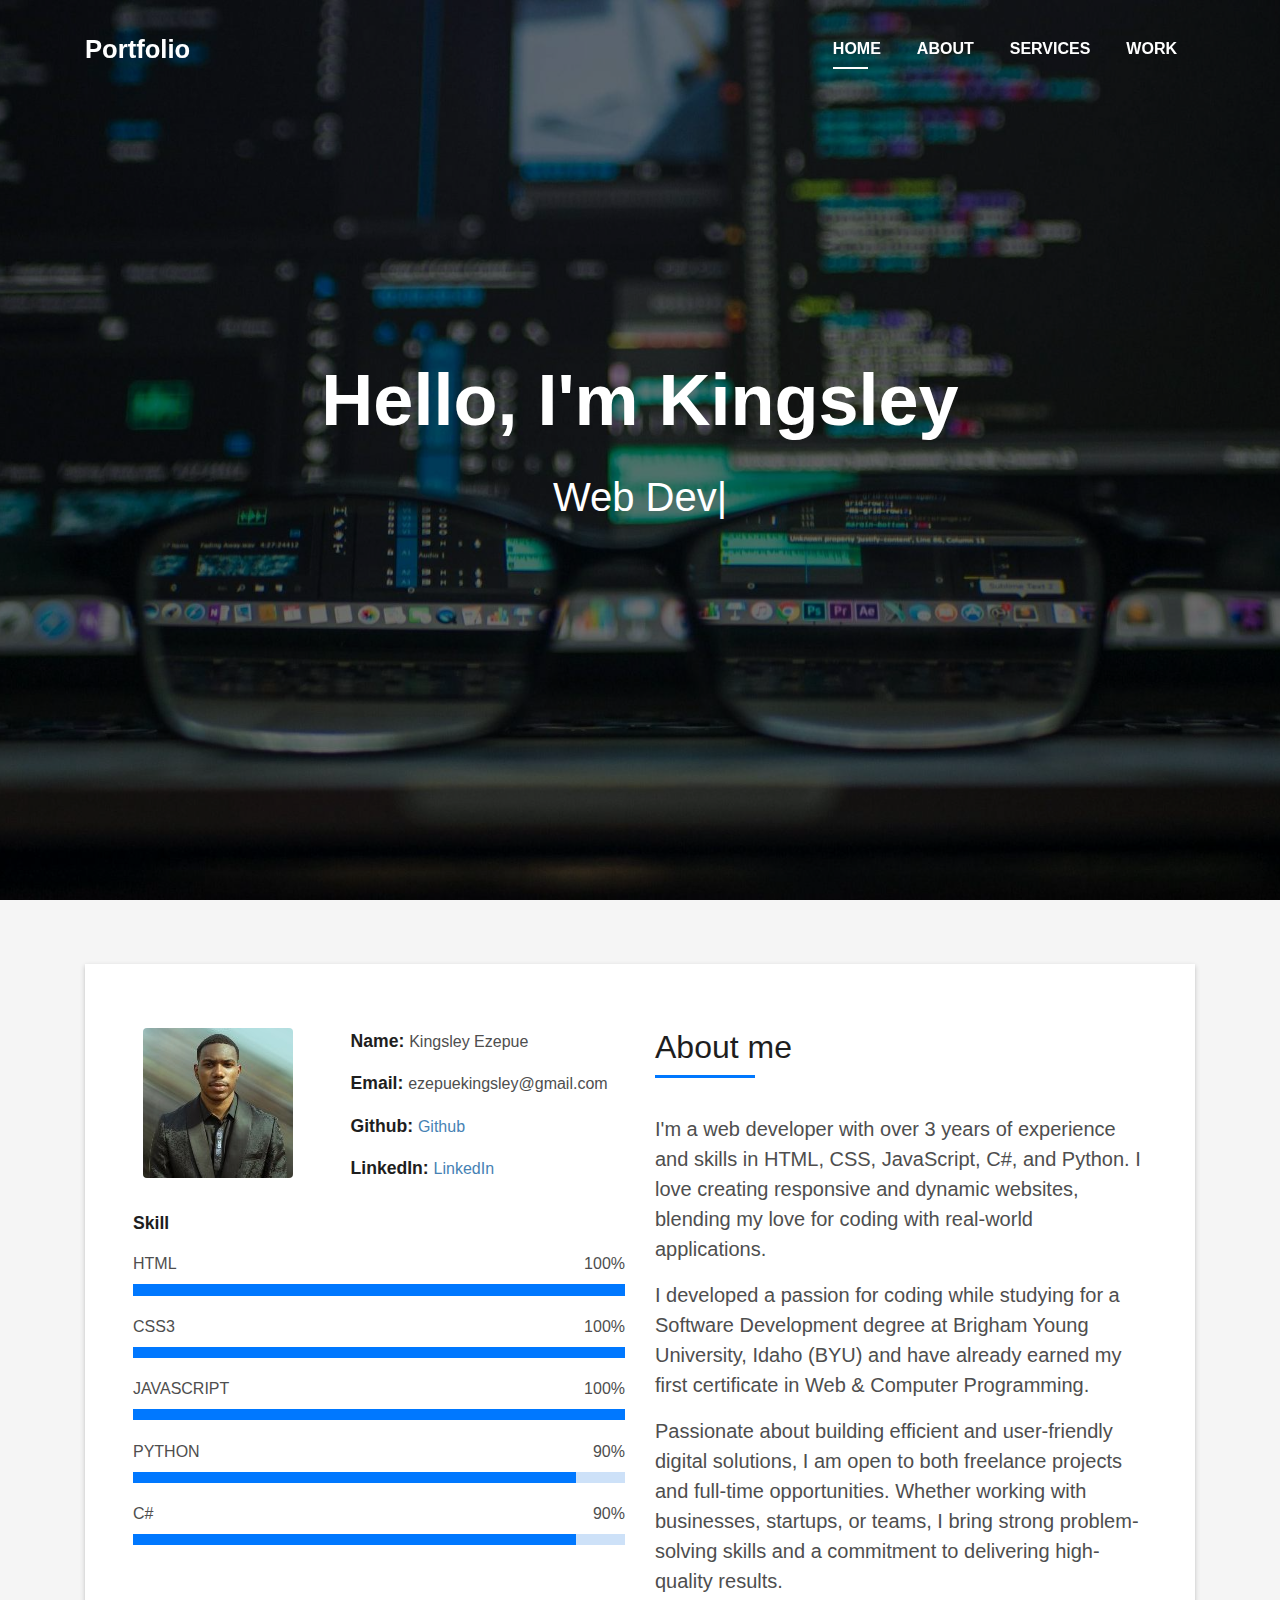
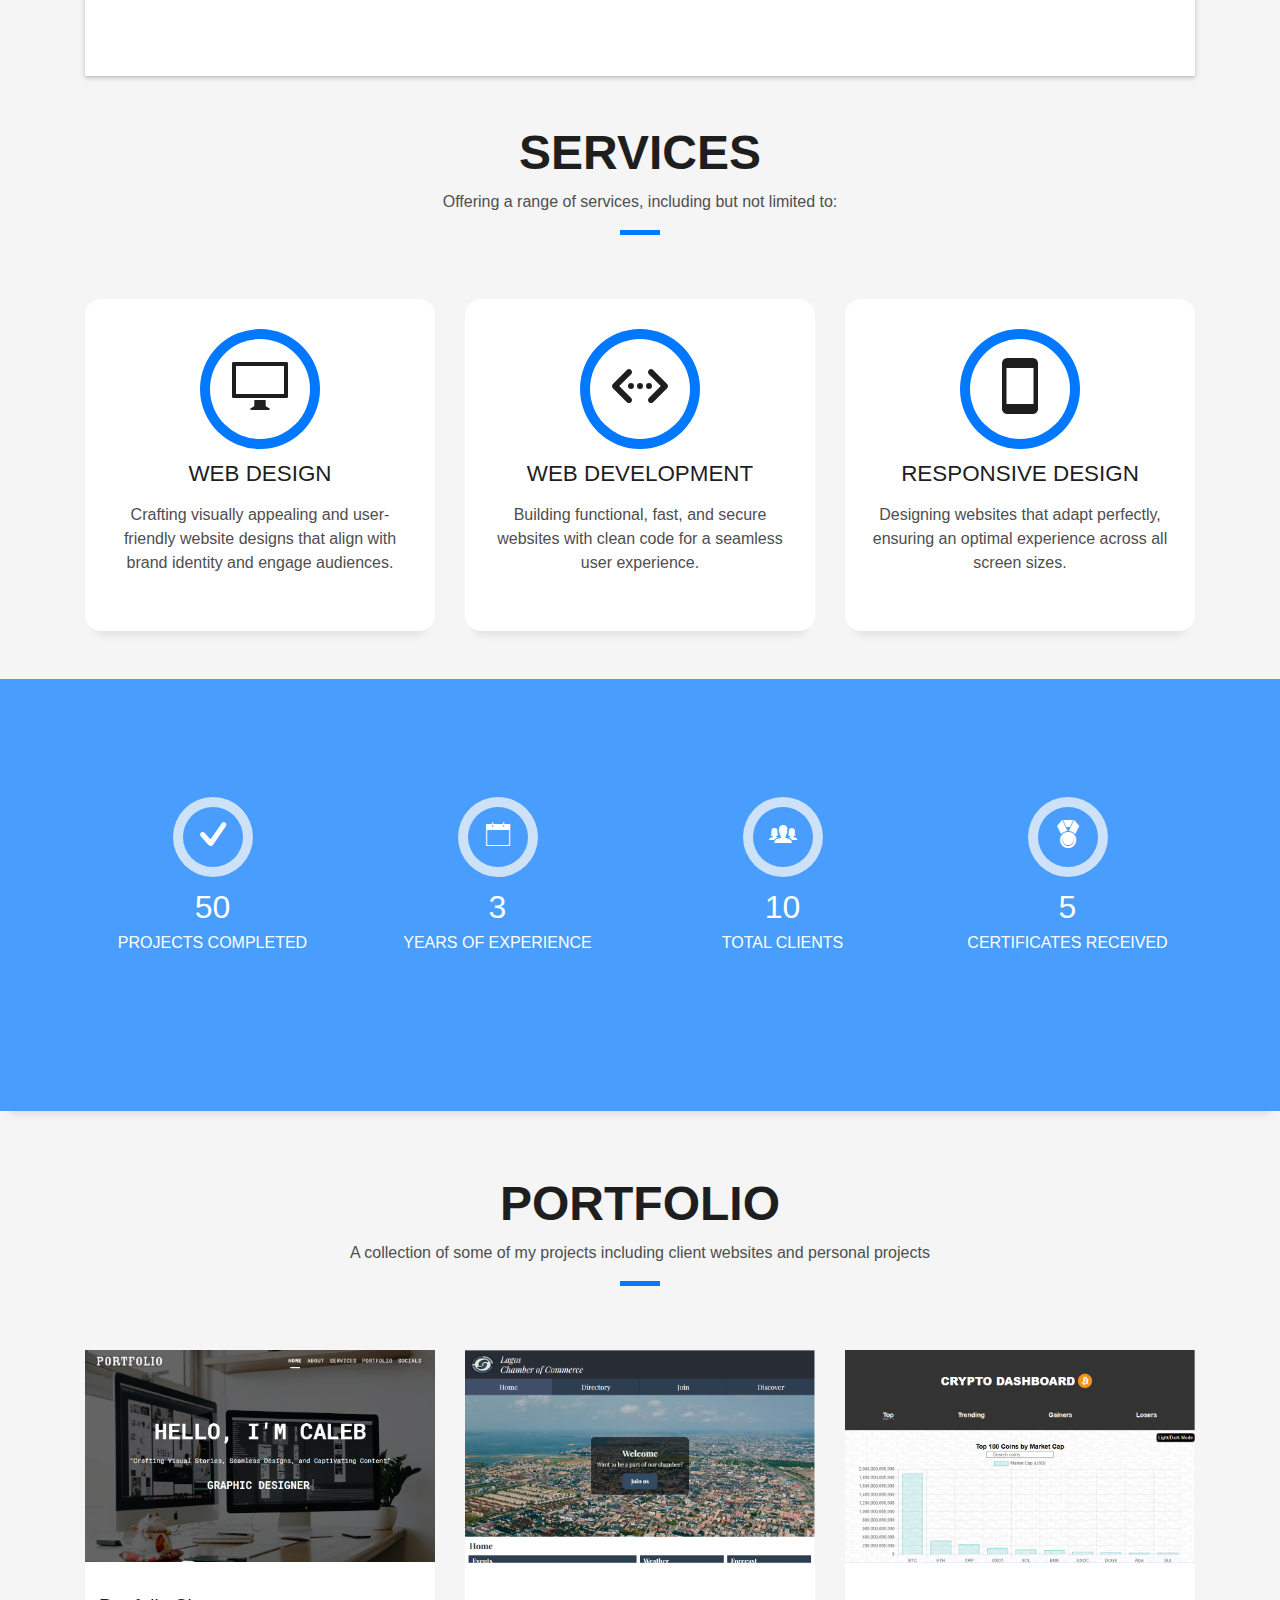
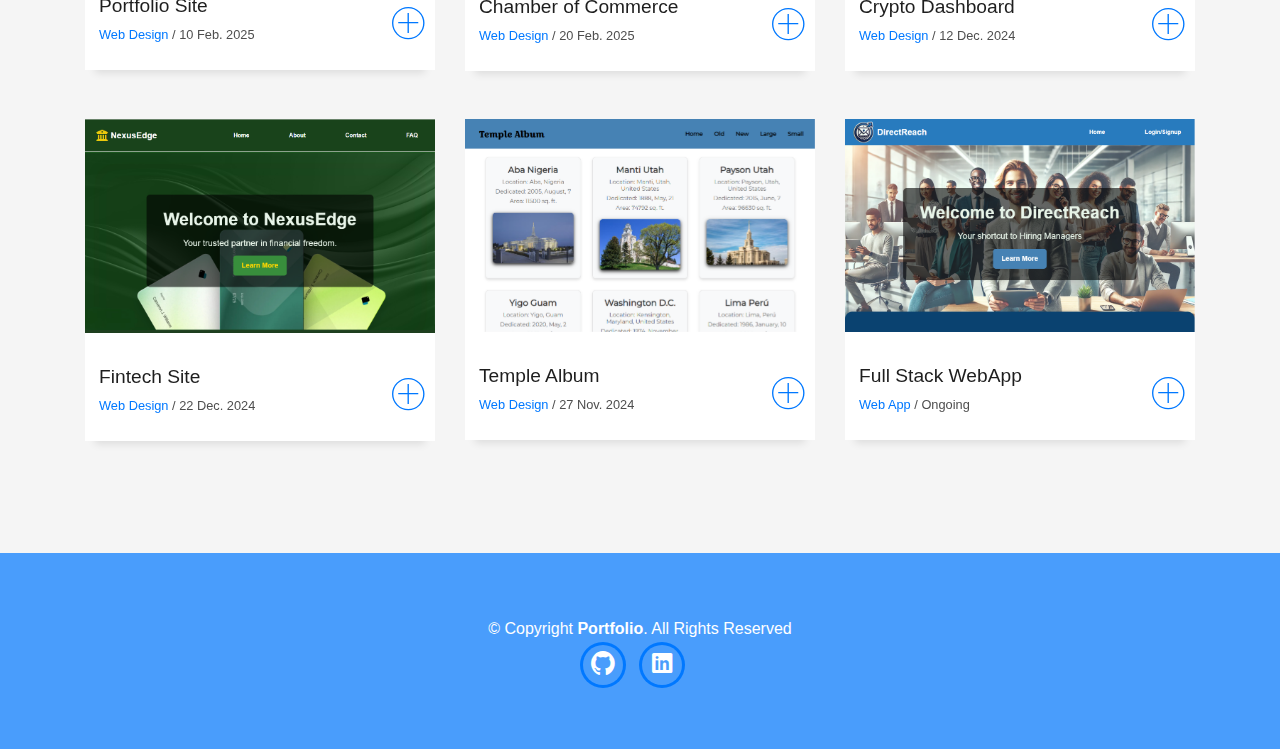
<file: index.html>
<!DOCTYPE html>
<html lang="en">
<head>
  <meta charset="utf-8">
  <title>Portfolio - Kingsley Ezepue</title>
  <meta content="width=device-width, initial-scale=1.0" name="viewport">
  <meta content="" name="keywords">
  <meta content="" name="description">

  <!-- Favicons -->
  <link href="img/favicon.png" rel="icon">
  <link href="img/apple-touch-icon.png" rel="apple-touch-icon">

  <!-- Bootstrap CSS File -->
  <link href="lib/bootstrap/css/bootstrap.min.css" rel="stylesheet">

  <!-- Libraries CSS Files -->
  <link href="lib/font-awesome/css/font-awesome.min.css" rel="stylesheet">
  <link href="lib/animate/animate.min.css" rel="stylesheet">
  <link href="lib/ionicons/css/ionicons.min.css" rel="stylesheet">
  <link href="lib/owlcarousel/assets/owl.carousel.min.css" rel="stylesheet">
  <link href="lib/lightbox/css/lightbox.min.css" rel="stylesheet">

  <!-- Main Stylesheet File -->
  <link href="css/style.css" rel="stylesheet">

  <!-- =======================================================
    Theme Name: DevFolio
    Theme URL: https://bootstrapmade.com/devfolio-bootstrap-portfolio-html-template/
    Author: BootstrapMade.com
    License: https://bootstrapmade.com/license/
  ======================================================= -->
</head>

<body id="page-top">

  <!--/ Nav Star /-->
  <nav class="navbar navbar-b navbar-trans navbar-expand-md fixed-top" id="mainNav">
    <div class="container">
      <a class="navbar-brand js-scroll" href="#page-top">Portfolio</a>
      <button class="navbar-toggler collapsed" type="button" data-toggle="collapse" data-target="#navbarDefault"
        aria-controls="navbarDefault" aria-expanded="false" aria-label="Toggle navigation">
        <span></span>
        <span></span>
        <span></span>
      </button>
      <div class="navbar-collapse collapse justify-content-end" id="navbarDefault">
        <ul class="navbar-nav">
          <li class="nav-item">
            <a class="nav-link js-scroll active" href="#home">Home</a>
          </li>
          <li class="nav-item">
            <a class="nav-link js-scroll" href="#about">About</a>
          </li>
          <li class="nav-item">
            <a class="nav-link js-scroll" href="#service">Services</a>
          </li>
          <li class="nav-item">
            <a class="nav-link js-scroll" href="#work">Work</a>
          </li>
          <!-- <li class="nav-item">
            <a class="nav-link js-scroll" href="#blog">Blog</a>
          </li> -->
          <!-- <li class="nav-item">
            <a class="nav-link js-scroll" href="#contact">Contact</a>
          </li> -->
        </ul>
      </div>
    </div>
  </nav>
  <!--/ Nav End /-->

  <!--/ Intro Skew Star /-->
  <div id="home" class="intro route bg-image" style="background-image: url(images/hero-image1.jpg)">
    <div class="overlay-itro"></div>
    <div class="intro-content display-table">
      <div class="table-cell">
        <div class="container">
          <!--<p class="display-6 color-d">Hello, world!</p>-->
          <h1 class="intro-title mb-4">Hello, I'm Kingsley</h1>
          <p class="intro-subtitle"><span class="text-slider-items">Web Developer,Python Programmer,C# Programmer</span><strong class="text-slider"></strong></p>
          <!-- <p class="pt-3"><a class="btn btn-primary btn js-scroll px-4" href="#about" role="button">Learn More</a></p> -->
        </div>
      </div>
    </div>
  </div>
  <!--/ Intro Skew End /-->

  <section id="about" class="about-mf sect-pt4 route">
    <div class="container">
      <div class="row">
        <div class="col-sm-12">
          <div class="box-shadow-full">
            <div class="row">
              <div class="col-md-6">
                <div class="row">
                  <div class="col-sm-6 col-md-5">
                    <div class="about-img">
                      <img src="images/profile3.jpg" class="img-fluid rounded b-shadow-a" alt="">
                    </div>
                  </div>
                  <div class="col-sm-6 col-md-7">
                    <div class="about-info">
                      <p><span class="title-s">Name: </span> <span>Kingsley Ezepue</span></p>
                      <p><span class="title-s">Email: </span> <span class="email">ezepuekingsley@gmail.com</span></p>
                      <p><span class="title-s">Github: </span> <span><a href="https://github.com/kingsleydesigns" target="_blank" class="span-links">Github</a></span></p>
                      <p><span class="title-s">LinkedIn: </span> <span><a href="https://www.linkedin.com/in/kingsleyezepue" target="_blank" class="span-links">LinkedIn</a></span></p>
                    </div>
                  </div>
                </div>
                <div class="skill-mf">
                  <p class="title-s">Skill</p>
                  <span>HTML</span> <span class="pull-right">100%</span>
                  <div class="progress">
                    <div class="progress-bar" role="progressbar" style="width: 100%;" aria-valuenow="100" aria-valuemin="0"
                      aria-valuemax="100"></div>
                  </div>
                  <span>CSS3</span> <span class="pull-right">100%</span>
                  <div class="progress">
                    <div class="progress-bar" role="progressbar" style="width: 100%" aria-valuenow="100" aria-valuemin="0"
                      aria-valuemax="100"></div>
                  </div>
                  <!-- <span>PHP</span> <span class="pull-right">50%</span>
                  <div class="progress">
                    <div class="progress-bar" role="progressbar" style="width: 50%" aria-valuenow="50" aria-valuemin="0"
                      aria-valuemax="100"></div>
                  </div> -->
                  <span>JAVASCRIPT</span> <span class="pull-right">100%</span>
                  <div class="progress">
                    <div class="progress-bar" role="progressbar" style="width: 100%" aria-valuenow="100" aria-valuemin="0"
                      aria-valuemax="100"></div>
                  </div>
                  <span>PYTHON</span> <span class="pull-right">90%</span>
                  <div class="progress">
                    <div class="progress-bar" role="progressbar" style="width: 90%" aria-valuenow="90" aria-valuemin="0"
                      aria-valuemax="100"></div>
                  </div>
                  <span>C#</span> <span class="pull-right">90%</span>
                  <div class="progress">
                    <div class="progress-bar" role="progressbar" style="width: 90%" aria-valuenow="90" aria-valuemin="0"
                      aria-valuemax="100"></div>
                  </div>
                </div>
              </div>
              <div class="col-md-6">
                <div class="about-me pt-4 pt-md-0">
                  <div class="title-box-2">
                    <h5 class="title-left">
                      About me
                    </h5>
                  </div>
                  <p class="lead">
                    I'm a web developer with over 3 years of experience and skills in HTML, CSS, JavaScript, C#, and Python.
                    I love creating responsive and dynamic websites, blending my love for coding
                    with real-world applications.
                  </p>
                  <p class="lead">
                    I developed a passion for coding while studying for a Software Development degree at Brigham Young University, Idaho (BYU) 
                    and have already earned my first certificate in Web & Computer Programming.
                  </p>
                  <p class="lead">
                    Passionate about building efficient and user-friendly digital solutions, I am open to both freelance 
                    projects and full-time opportunities. Whether working with businesses, startups, or teams, 
                    I bring strong problem-solving skills and a commitment to delivering high-quality results.
                  </p>
                </div>
              </div>
            </div>
          </div>
        </div>
      </div>
    </div>
  </section>

  <!--/ Section Services Star /-->
  <section id="service" class="services-mf route">
    <div class="container">
      <div class="row">
        <div class="col-sm-12">
          <div class="title-box text-center">
            <h3 class="title-a">
              Services
            </h3>
            <p class="subtitle-a">
              Offering a range of services, including but not limited to:
            </p>
            <div class="line-mf"></div>
          </div>
        </div>
      </div>
      <div class="row">
        <div class="col-md-4">
          <div class="service-box">
            <div class="service-ico">
              <span class="ico-circle"><i class="ion-monitor"></i></span>
            </div>
            <div class="service-content">
              <h2 class="s-title">Web Design</h2>
              <p class="s-description text-center">
                Crafting visually appealing and user-friendly website designs that align with brand identity and engage audiences.
              </p>
            </div>
          </div>
        </div>
        <div class="col-md-4">
          <div class="service-box">
            <div class="service-ico">
              <span class="ico-circle"><i class="ion-code-working"></i></span>
            </div>
            <div class="service-content">
              <h2 class="s-title">Web Development</h2>
              <p class="s-description text-center">
                Building functional, fast, and secure websites with clean code for a seamless user experience.
              </p>
            </div>
          </div>
        </div>
        <!-- <div class="col-md-4">
          <div class="service-box">
            <div class="service-ico">
              <span class="ico-circle"><i class="ion-camera"></i></span>
            </div>
            <div class="service-content">
              <h2 class="s-title">Photography</h2>
              <p class="s-description text-center">
                Lorem ipsum dolor sit amet consectetur adipisicing elit. Magni adipisci eaque autem fugiat! Quia,
                provident vitae! Magni
                tempora perferendis eum non provident.
              </p>
            </div>
          </div>
        </div> -->
        <div class="col-md-4">
          <div class="service-box">
            <div class="service-ico">
              <span class="ico-circle"><i class="ion-android-phone-portrait"></i></span>
            </div>
            <div class="service-content">
              <h2 class="s-title">Responsive Design</h2>
              <p class="s-description text-center">
                Designing websites that adapt perfectly, ensuring an optimal experience across all screen sizes.
              </p>
            </div>
          </div>
        </div>
        <!-- <div class="col-md-4">
          <div class="service-box">
            <div class="service-ico">
              <span class="ico-circle"><i class="ion-paintbrush"></i></span>
            </div>
            <div class="service-content">
              <h2 class="s-title">Graphic Design</h2>
              <p class="s-description text-center">
                Lorem ipsum dolor sit amet consectetur adipisicing elit. Magni adipisci eaque autem fugiat! Quia,
                provident vitae! Magni
                tempora perferendis eum non provident.
              </p>
            </div>
          </div>
        </div> -->
        <!-- <div class="col-md-4">
          <div class="service-box">
            <div class="service-ico">
              <span class="ico-circle"><i class="ion-stats-bars"></i></span>
            </div>
            <div class="service-content">
              <h2 class="s-title">Marketing Services</h2>
              <p class="s-description text-center">
                Lorem ipsum dolor sit amet consectetur adipisicing elit. Magni adipisci eaque autem fugiat! Quia,
                provident vitae! Magni
                tempora perferendis eum non provident.
              </p>
            </div>
          </div>
        </div> -->
      </div>
    </div>
  </section>
  <!--/ Section Services End /-->

  <div class="section-counter paralax-mf bg-image" style="background-image: url(img/counters-bg.jpg)">
    <div class="overlay-mf"></div>
    <div class="container">
      <div class="row">
        <div class="col-sm-3 col-lg-3">
          <div class="counter-box">
            <div class="counter-ico">
              <span class="ico-circle"><i class="ion-checkmark-round"></i></span>
            </div>
            <div class="counter-num">
              <p class="counter">50</p>
              <span class="counter-text">PROJECTS COMPLETED</span>
            </div>
          </div>
        </div>
        <div class="col-sm-3 col-lg-3">
          <div class="counter-box pt-4 pt-md-0">
            <div class="counter-ico">
              <span class="ico-circle"><i class="ion-ios-calendar-outline"></i></span>
            </div>
            <div class="counter-num">
              <p class="counter">3</p>
              <span class="counter-text">YEARS OF EXPERIENCE</span>
            </div>
          </div>
        </div>
        <div class="col-sm-3 col-lg-3">
          <div class="counter-box pt-4 pt-md-0">
            <div class="counter-ico">
              <span class="ico-circle"><i class="ion-ios-people"></i></span>
            </div>
            <div class="counter-num">
              <p class="counter">10</p>
              <span class="counter-text">TOTAL CLIENTS</span>
            </div>
          </div>
        </div>
        <div class="col-sm-3 col-lg-3">
          <div class="counter-box pt-4 pt-md-0">
            <div class="counter-ico">
              <span class="ico-circle"><i class="ion-ribbon-a"></i></span>
            </div>
            <div class="counter-num">
              <p class="counter">5</p>
              <span class="counter-text">CERTIFICATES RECEIVED</span>
            </div>
          </div>
        </div>
      </div>
    </div>
  </div>

  <!--/ Section Portfolio Star /-->
  <section id="work" class="portfolio-mf sect-pt4 route">
    <div class="container">
      <div class="row">
        <div class="col-sm-12">
          <div class="title-box text-center">
            <h3 class="title-a">
              Portfolio
            </h3>
            <p class="subtitle-a">
              A collection of some of my projects including client websites and personal projects 
            </p>
            <div class="line-mf"></div>
          </div>
        </div>
      </div>
      <div class="row">
        <div class="col-md-4">
          <div class="work-box">
            <a href="https://kingsleydesigns.github.io/websites/portfolio" target="_blank">
              <!-- <a href="img/work-6.jpg" data-lightbox="gallery-mf"> -->
              <div class="work-img">
                <img src="images/caleb-portfolio-img1.png" alt="" class="img-fluid">
              </div>
              <div class="work-content">
                <div class="row">
                  <div class="col-sm-8">
                    <h2 class="w-title">Portfolio Site</h2>
                    <div class="w-more">
                      <span class="w-ctegory">Web Design</span> / <span class="w-date">10 Feb. 2025</span>
                    </div>
                  </div>
                  <div class="col-sm-4">
                    <div class="w-like">
                      <span class="ion-ios-plus-outline"></span>
                    </div>
                  </div>
                </div>
              </div>
            </a>
          </div>
        </div>
        <div class="col-md-4">
          <div class="work-box">
            <a href="https://kingsleydesigns.github.io/wdd231/chamber/" target="_blank">
              <!-- <a href="img/work-6.jpg" data-lightbox="gallery-mf"> -->
              <div class="work-img">
                <img src="images/chamber-img.png" alt="" class="img-fluid">
              </div>
              <div class="work-content">
                <div class="row">
                  <div class="col-sm-8">
                    <h2 class="w-title">Chamber of Commerce</h2>
                    <div class="w-more">
                      <span class="w-ctegory">Web Design</span> / <span class="w-date">20 Feb. 2025</span>
                    </div>
                  </div>
                  <div class="col-sm-4">
                    <div class="w-like">
                      <span class="ion-ios-plus-outline"></span>
                    </div>
                  </div>
                </div>
              </div>
            </a>
          </div>
        </div>
        <div class="col-md-4">
          <div class="work-box">
            <a href="https://kingsleydesigns.github.io/portfolio/CryptoAPI/" target="_blank">
              <!-- <a href="img/work-6.jpg" data-lightbox="gallery-mf"> -->
              <div class="work-img">
                <img src="images/cryptosite-img.png" alt="" class="img-fluid">
              </div>
              <div class="work-content">
                <div class="row">
                  <div class="col-sm-8">
                    <h2 class="w-title">Crypto Dashboard</h2>
                    <div class="w-more">
                      <span class="w-ctegory">Web Design</span> / <span class="w-date">12 Dec. 2024</span>
                    </div>
                  </div>
                  <div class="col-sm-4">
                    <div class="w-like">
                      <span class="ion-ios-plus-outline"></span>
                    </div>
                  </div>
                </div>
              </div>
            </a>
          </div>
        </div>
        <div class="col-md-4">
          <div class="work-box">
            <a href="https://kingsleydesigns.github.io/portfolio/fintech" target="_blank">
              <!-- <a href="img/work-6.jpg" data-lightbox="gallery-mf"> -->
              <div class="work-img">
                <img src="images/fintechsite-img.png" alt="" class="img-fluid">
              </div>
              <div class="work-content">
                <div class="row">
                  <div class="col-sm-8">
                    <h2 class="w-title">Fintech Site</h2>
                    <div class="w-more">
                      <span class="w-ctegory">Web Design</span> / <span class="w-date">22 Dec. 2024</span>
                    </div>
                  </div>
                  <div class="col-sm-4">
                    <div class="w-like">
                      <span class="ion-ios-plus-outline"></span>
                    </div>
                  </div>
                </div>
              </div>
            </a>
          </div>
        </div>
        <div class="col-md-4">
          <div class="work-box">
            <a href="https://kingsleydesigns.github.io/wdd131/filtered-temples.html" target="_blank">
              <!-- <a href="img/work-6.jpg" data-lightbox="gallery-mf"> -->
              <div class="work-img">
                <img src="images/templealbum-img.png" alt="" class="img-fluid">
              </div>
              <div class="work-content">
                <div class="row">
                  <div class="col-sm-8">
                    <h2 class="w-title">Temple Album</h2>
                    <div class="w-more">
                      <span class="w-ctegory">Web Design</span> / <span class="w-date">27 Nov. 2024</span>
                    </div>
                  </div>
                  <div class="col-sm-4">
                    <div class="w-like">
                      <span class="ion-ios-plus-outline"></span>
                    </div>
                  </div>
                </div>
              </div>
            </a>
          </div>
        </div>
        <div class="col-md-4">
          <div class="work-box">
            <a href="https://kingsleydesigns.github.io/portfolio/jobconnect/" target="_blank">
              <!-- <a href="img/work-6.jpg" data-lightbox="gallery-mf"> -->
              <div class="work-img">
                <img src="images/directreachsite-img.png" alt="" class="img-fluid">
              </div>
              <div class="work-content">
                <div class="row">
                  <div class="col-sm-8">
                    <h2 class="w-title">Full Stack WebApp</h2>
                    <div class="w-more">
                      <span class="w-ctegory">Web App</span> / <span class="w-date">Ongoing</span>
                    </div>
                  </div>
                  <div class="col-sm-4">
                    <div class="w-like">
                      <span class="ion-ios-plus-outline"></span>
                    </div>
                  </div>
                </div>
              </div>
            </a>
          </div>
        </div>
        
      </div>
    </div>
  </section> 
      <!-- / Section Portfolio End / -->

  <!--/ Section Testimonials Star /-->
  <!-- <div class="testimonials paralax-mf bg-image" style="background-image: url(img/overlay-bg.jpg)">
    <div class="overlay-mf"></div>
    <div class="container">
      <div class="row">
        <div class="col-md-12">
          <div id="testimonial-mf" class="owl-carousel owl-theme">
            <div class="testimonial-box">
              <div class="author-test">
                <img src="img/testimonial-2.jpg" alt="" class="rounded-circle b-shadow-a">
                <span class="author">Xavi Alonso</span>
              </div>
              <div class="content-test">
                <p class="description lead">
                  Curabitur arcu erat, accumsan id imperdiet et, porttitor at sem. Lorem ipsum dolor sit amet,
                  consectetur adipiscing elit.
                </p>
                <span class="comit"><i class="fa fa-quote-right"></i></span>
              </div>
            </div>
            <div class="testimonial-box">
              <div class="author-test">
                <img src="img/testimonial-4.jpg" alt="" class="rounded-circle b-shadow-a">
                <span class="author">Marta Socrate</span>
              </div>
              <div class="content-test">
                <p class="description lead">
                  Curabitur arcu erat, accumsan id imperdiet et, porttitor at sem. Lorem ipsum dolor sit amet,
                  consectetur adipiscing elit.
                </p>
                <span class="comit"><i class="fa fa-quote-right"></i></span>
              </div>
            </div>
          </div>
        </div>
      </div>
    </div>
  </div>  -->

  <!--/ Section Blog Star /-->
  <!-- <section id="blog" class="blog-mf sect-pt4 route">
    <div class="container">
      <div class="row">
        <div class="col-sm-12">
          <div class="title-box text-center">
            <h3 class="title-a">
              Blog
            </h3>
            <p class="subtitle-a">
              Lorem ipsum, dolor sit amet consectetur adipisicing elit.
            </p>
            <div class="line-mf"></div>
          </div>
        </div>
      </div>
      <div class="row">
        <div class="col-md-4">
          <div class="card card-blog">
            <div class="card-img">
              <a href="blog-single.html"><img src="img/post-1.jpg" alt="" class="img-fluid"></a>
            </div>
            <div class="card-body">
              <div class="card-category-box">
                <div class="card-category">
                  <h6 class="category">Travel</h6>
                </div>
              </div>
              <h3 class="card-title"><a href="blog-single.html">See more ideas about Travel</a></h3>
              <p class="card-description">
                Proin eget tortor risus. Pellentesque in ipsum id orci porta dapibus. Praesent sapien massa, convallis
                a pellentesque nec,
                egestas non nisi.
              </p>
            </div>
            <div class="card-footer">
              <div class="post-author">
                <a href="#">
                  <img src="img/testimonial-2.jpg" alt="" class="avatar rounded-circle">
                  <span class="author">Morgan Freeman</span>
                </a>
              </div>
              <div class="post-date">
                <span class="ion-ios-clock-outline"></span> 10 min
              </div>
            </div>
          </div>
        </div>
        <div class="col-md-4">
          <div class="card card-blog">
            <div class="card-img">
              <a href="blog-single.html"><img src="img/post-2.jpg" alt="" class="img-fluid"></a>
            </div>
            <div class="card-body">
              <div class="card-category-box">
                <div class="card-category">
                  <h6 class="category">Web Design</h6>
                </div>
              </div>
              <h3 class="card-title"><a href="blog-single.html">See more ideas about Travel</a></h3>
              <p class="card-description">
                Proin eget tortor risus. Pellentesque in ipsum id orci porta dapibus. Praesent sapien massa, convallis
                a pellentesque nec,
                egestas non nisi.
              </p>
            </div>
            <div class="card-footer">
              <div class="post-author">
                <a href="#">
                  <img src="img/testimonial-2.jpg" alt="" class="avatar rounded-circle">
                  <span class="author">Morgan Freeman</span>
                </a>
              </div>
              <div class="post-date">
                <span class="ion-ios-clock-outline"></span> 10 min
              </div>
            </div>
          </div>
        </div>
        <div class="col-md-4">
          <div class="card card-blog">
            <div class="card-img">
              <a href="blog-single.html"><img src="img/post-3.jpg" alt="" class="img-fluid"></a>
            </div>
            <div class="card-body">
              <div class="card-category-box">
                <div class="card-category">
                  <h6 class="category">Web Design</h6>
                </div>
              </div>
              <h3 class="card-title"><a href="blog-single.html">See more ideas about Travel</a></h3>
              <p class="card-description">
                Proin eget tortor risus. Pellentesque in ipsum id orci porta dapibus. Praesent sapien massa, convallis
                a pellentesque nec,
                egestas non nisi.
              </p>
            </div>
            <div class="card-footer">
              <div class="post-author">
                <a href="#">
                  <img src="img/testimonial-2.jpg" alt="" class="avatar rounded-circle">
                  <span class="author">Morgan Freeman</span>
                </a>
              </div>
              <div class="post-date">
                <span class="ion-ios-clock-outline"></span> 10 min
              </div>
            </div>
          </div>
        </div>
      </div>
    </div>
  </section> -->
  <!--/ Section Blog End /-->

  <!--/ Section Contact-Footer Star /-->
  <section class="paralax-mf footer-paralax bg-image sect-mt4 route" style="background-image: url(img/overlay-bg.jpg)">
     <div class="overlay-mf"></div>
    <!-- <div class="container">
      <div class="row">
        <div class="col-sm-12">
          <div class="contact-mf">
            <div id="contact" class="box-shadow-full">
              <div class="row">
                <div class="col-md-6">
                  <div class="title-box-2">
                    <h5 class="title-left">
                      Send a Message
                    </h5>
                  </div>
                  <div>
                      <form action="" method="post" role="form" class="contactForm">
                      <div id="sendmessage">Your message has been sent. Thank you!</div>
                      <div id="errormessage"></div>
                      <div class="row">
                        <div class="col-md-12 mb-3">
                          <div class="form-group">
                            <input type="text" name="name" class="form-control" id="name" placeholder="Your Name" data-rule="minlen:4" data-msg="Please enter at least 4 chars" />
                            <div class="validation"></div>
                          </div>
                        </div>
                        <div class="col-md-12 mb-3">
                          <div class="form-group">
                            <input type="email" class="form-control" name="email" id="email" placeholder="Your Email" data-rule="email" data-msg="Please enter a valid email" />
                            <div class="validation"></div>
                          </div>
                        </div>
                        <div class="col-md-12 mb-3">
                            <div class="form-group">
                              <input type="text" class="form-control" name="subject" id="subject" placeholder="Subject" data-rule="minlen:4" data-msg="Please enter at least 8 chars of subject" />
                              <div class="validation"></div>
                            </div>
                        </div>
                        <div class="col-md-12 mb-3">
                          <div class="form-group">
                            <textarea class="form-control" name="message" rows="5" data-rule="required" data-msg="Please write something for us" placeholder="Message"></textarea>
                            <div class="validation"></div>
                          </div>
                        </div>
                        <div class="col-md-12">
                          <button type="submit" class="button button-a button-big button-rouded">Send Message</button>
                        </div>
                      </div>
                    </form>
                  </div>
                </div>
                <div class="col-md-6">
                  <div class="title-box-2 pt-4 pt-md-0">
                    <h5 class="title-left">
                      Get in Touch
                    </h5>
                  </div>
                  <div class="more-info">
                    <p class="lead">
                      Lorem ipsum dolor sit amet consectetur adipisicing elit. Facilis dolorum dolorem soluta quidem
                      expedita aperiam aliquid at.
                      Totam magni ipsum suscipit amet? Autem nemo esse laboriosam ratione nobis
                      mollitia inventore?
                    </p>
                    <ul class="list-ico">
                      <li><span class="ion-ios-location"></span> 329 WASHINGTON ST BOSTON, MA 02108</li>
                      <li><span class="ion-ios-telephone"></span> (617) 557-0089</li>
                      <li><span class="ion-email"></span> contact@example.com</li>
                    </ul>
                  </div>
                  <div class="socials">
                    <ul>
                      <li><a href="https://github.com/kingsleydesigns" target="_blank"><span class="ico-circle"><i class="ion-social-github"></i></span></a></li>
                      <li><a href="https://linkedin.com/in/kingsleyezepue" target="_blank"><span class="ico-circle"><i class="ion-social-linkedin"></i></span></a></li>
                      <li><a href=""><span class="ico-circle"><i class="ion-social-facebook"></i></span></a></li>
                      <li><a href=""><span class="ico-circle"><i class="ion-social-instagram"></i></span></a></li>
                    </ul>
                  </div>
                </div>
              </div>
            </div>
          </div>
        </div>
      </div>
    </div> --> 
    <footer>
      <div class="container">
        <div class="row">
          <div class="col-sm-12">
            <div class="copyright-box">
              <p class="copyright">&copy; Copyright <strong>Portfolio</strong>. All Rights Reserved</p>
              <div class="credits">
                <!--
                  All the links in the footer should remain intact.
                  You can delete the links only if you purchased the pro version.
                  Licensing information: https://bootstrapmade.com/license/
                  Purchase the pro version with working PHP/AJAX contact form: https://bootstrapmade.com/buy/?theme=DevFolio
                -->
                <!-- Designed by <a href="https://bootstrapmade.com/">BootstrapMade</a> -->
              </div>
              <div class="socials">
                <ul>
                  <li><a href="https://github.com/kingsleydesigns" target="_blank"><span class="ico-circle"><i class="ion-social-github"></i></span></a></li>
                  <li><a href="https://linkedin.com/in/kingsleyezepue" target="_blank"><span class="ico-circle"><i class="ion-social-linkedin"></i></span></a></li>
                </ul>
              </div>
            </div>
          </div>
        </div>
      </div>
    </footer>
  </section>
  <!--/ Section Contact-footer End /-->

  <a href="#" class="back-to-top"><i class="fa fa-chevron-up"></i></a>
  <div id="preloader"></div>

  <!-- JavaScript Libraries -->
  <script src="lib/jquery/jquery.min.js"></script>
  <script src="lib/jquery/jquery-migrate.min.js"></script>
  <script src="lib/popper/popper.min.js"></script>
  <script src="lib/bootstrap/js/bootstrap.min.js"></script>
  <script src="lib/easing/easing.min.js"></script>
  <script src="lib/counterup/jquery.waypoints.min.js"></script>
  <script src="lib/counterup/jquery.counterup.js"></script>
  <script src="lib/owlcarousel/owl.carousel.min.js"></script>
  <script src="lib/lightbox/js/lightbox.min.js"></script>
  <script src="lib/typed/typed.min.js"></script>
  <!-- Contact Form JavaScript File -->
  <script src="contactform/contactform.js"></script>

  <!-- Template Main Javascript File -->
  <script src="js/main.js"></script>

</body>
</html>
</file>
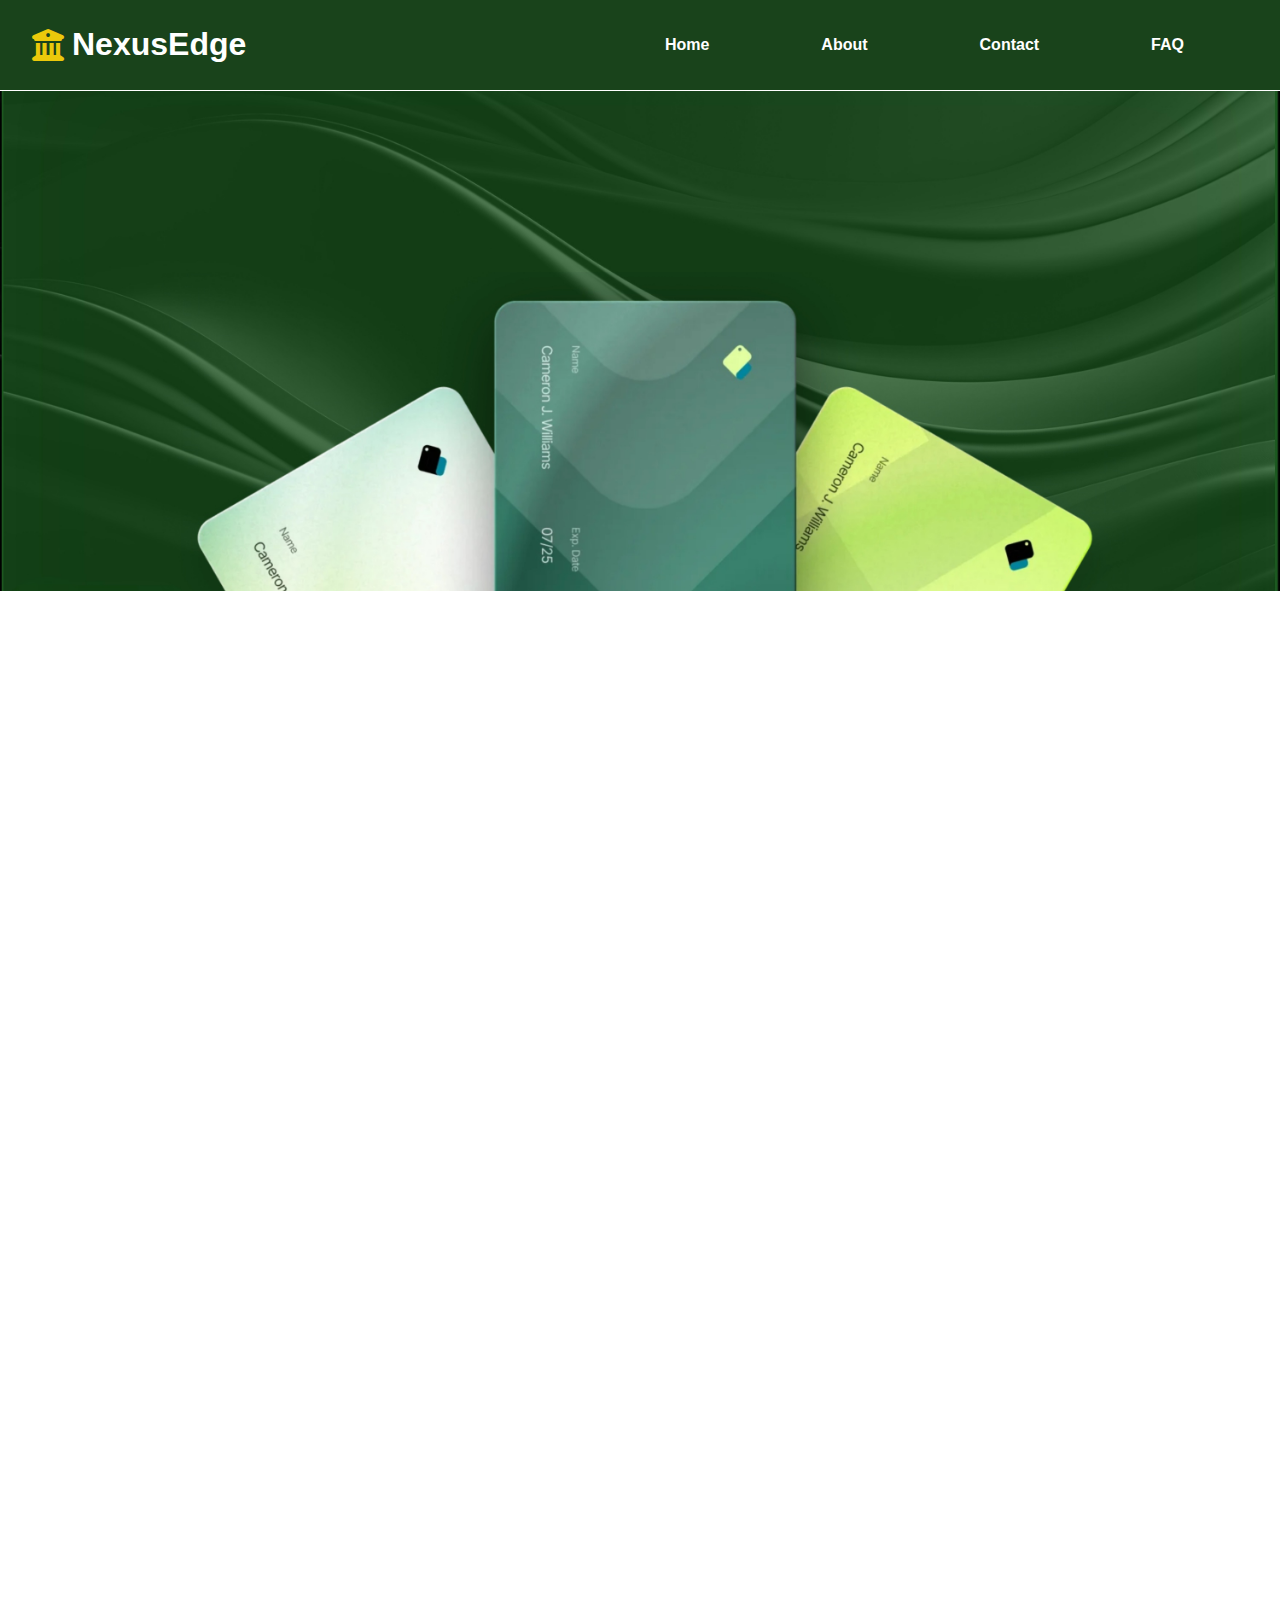
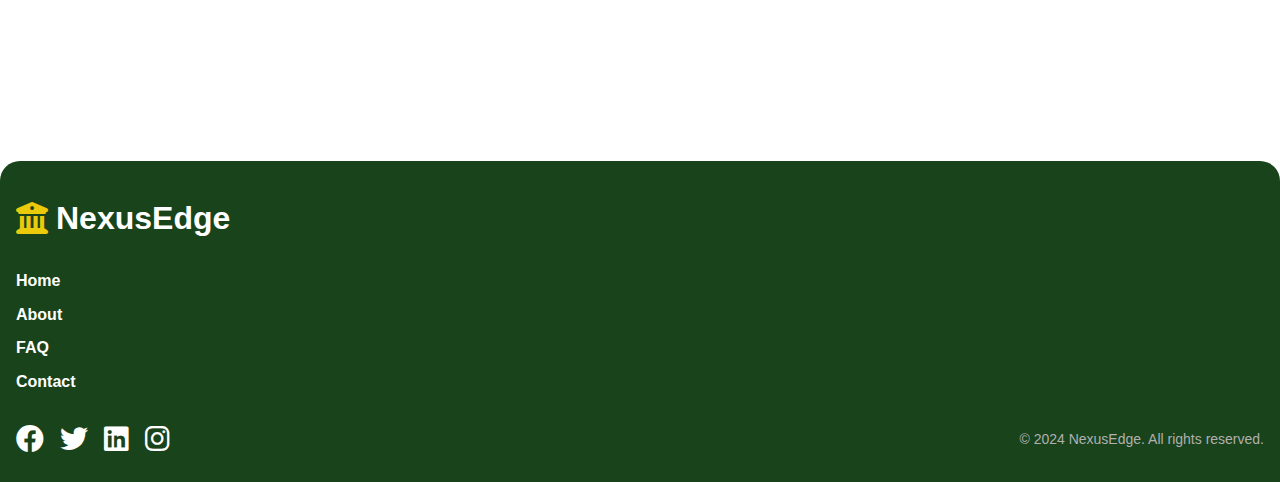
<file: fintech/index.html>
<!DOCTYPE html>
<html lang="en">
<head>
    <meta charset="UTF-8">
    <meta name="viewport" content="width=device-width, initial-scale=1.0">
    <title>My Bank - Home</title>
    <link rel="stylesheet" href="styles/styles.css">
    <link rel="stylesheet" href="styles/styles-large.css">
    <link rel="stylesheet" href="https://cdnjs.cloudflare.com/ajax/libs/font-awesome/6.0.0-beta3/css/all.min.css">
</head>
<body>
    <header class="header">
        <nav class="navigation">
            <div class="header-logo">
              <i class="fa fa-bank"></i> 
              <h1>NexusEdge</h1> 
            </div>
            <ul class="nav-links">
                <li><a href="index.html">Home</a></li>
                <li><a href="about.html">About</a></li>
                <li><a href="contact.html">Contact</a></li>
                <li><a href="faq.html">FAQ</a></li>
            </ul>
            <button type="button" id="menu" aria-label="Toggle navigation menu"></button>
        </nav>
    </header>
    <main>
        <section class="hero">
            <picture>
                <source srcset="images/hero-merge1.jpg" media="(min-width: 768px)">
                <img src="images/hero-merge-portrait1.png" alt="hero-image" class="hero-image">
            </picture>
           <!-- <img src="images/credit-card-image.webp" alt="Credit-card-image" class="overlay-image"> -->   
            <div class="hero-text">
                <h2>Welcome to NexusEdge</h2>
                <p>Your trusted partner in financial freedom.</p>
                <a href="about.html" class="btn">Learn More</a>
            </div>
        </section>
        <section class="why-choose-us animate">
            <div class="content-wrapper">
                <h2>Why Choose NexusEdge?</h2>
                <p>Discover how we bring exceptional value through secure and innovative banking solutions.</p>
                <div class="features-grid animate" >
                    <div class="feature">
                        <h3>Secure Banking</h3>
                        <p>Advanced security systems to protect your money and personal information.</p>
                    </div>
                    <div class="feature">
                        <h3>Customer Support</h3>
                        <p>Always here to assist you with your banking needs, any time of day.</p>
                    </div>
                    <div class="feature">
                        <h3>Flexible Loans</h3>
                        <p>Customized loans tailored to fit your financial goals and requirements.</p>
                    </div>
                    <div class="feature">
                        <h3>Smart Investments</h3>
                        <p>Maximize your wealth with expert financial advice and cutting-edge tools.</p>
                    </div>
                </div>
            </div>
        </section>
        <section class="alternating-content animate">
            <div class="content">
              <div class="text">
                <h2>Super convenient online banking</h2>
                <p>You can view your account balances, transaction history, statements as 
                    well as subscriptions linked to your account which you can cancel anytime! 
                    You can even set up custom alerts to help you stay on top of your finances and yes, we do
                    not have hidden fees or transaction charges with our customers</p>
              </div>
              <div class="image-div">
                <img src="images/Transaction-image.webp" alt="Tranaction image" class="image">
              </div>  
            </div>
            <div class="content reverse">
              <div class="image-div">
                <img src="images/cashflow.webp" alt="Cashflow Image" class="image">
              </div>
              <div class="text">
                <h2>Be in complete control over your money</h2>
                <p>Our online banking platform is protected with the latest encryption technology and multi-factor authentication, giving you peace of mind when managing your finances.</p>
              </div>
            </div>
            <div class="content">
              <div class="text">
                <h2>Virtual or physical ⎯ it's your choice</h2>
                <p>Whether you're at home, at work, or on the go, our online banking platform is accessible from your computer, tablet, or mobile device. With our mobile banking app, you can even deposit checks and manage your accounts on the go.</p>
              </div>
              <div class="image-div">
                <img src="images/Card-image.webp" alt="Credit card Image" class="image">
              </div>
            </div>
          </section>
          <section class="integrations animate">
            <div class="wallet">
              <div class="dollar-div">
                <div class="dollar">
                  <i class="far fa-money-bill-alt"></i>
                </div>
              </div>
              <h2>Wallet Integrations</h2>
              <p>Whether you're at home, at work, or on the go, our online banking platform is accessible from your computer, tablet, or mobile device. 
                With our mobile banking app, you can even deposit checks and manage your accounts on the go.
              </p>
              <a href="about.html" class="btn">Learn More</a>
            </div>
            <div class="platform">
              <div>
                <img src="images/apple-pay-image.webp" alt="Apple pay logo">
                <p>Make secure payments in stores, online, and in apps with just a touch of your Apple device.</p>
              </div>
              <div>
                <img src="images/stripe-image.webp" alt="Stripe logo">
                <p>Accept payments from customers around the world directly from your online banking platform.</p>
              </div>
              <div>
                <img src="images/paypal-image.webp" alt="Paypal logo">
                <p>Easily link your PayPal account to your online banking for seamless and secure online payments.</p>
              </div>
              <div>
                <img src="images/Wise-image.webp" alt="Wise logo">
                <p>Easily and securely transfer funds to over 70 countries around the world at competitive rates.</p>
              </div>
            </div>
          </section>
    </main>
    <footer class="footer">
      <div class="footer-content">
          <div class="footer-logo">
              <i class="fa fa-bank"></i> <!-- Replace 'fa-leaf' with your preferred icon -->
              <h2>NexusEdge</h2> <!-- Your site's logo or brand name -->
          </div>
          <div class="footer-links">
              <ul>
                  <li><a href="index.html">Home</a></li>
                  <li><a href="about.html">About</a></li>
                  <li><a href="faq.html">FAQ</a></li>
                  <li><a href="contact.html">Contact</a></li>
              </ul>
          </div>
          <div class="footer-social">
              <ul>
                  <li><a href="https://www.facebook.com" target="_blank" aria-label="Facebook"><i class="fab fa-facebook"></i></a></li>
                  <li><a href="https://www.twitter.com" target="_blank" aria-label="Twitter"><i class="fab fa-twitter"></i></a></li>
                  <li><a href="https://www.linkedin.com" target="_blank" aria-label="LinkedIn"><i class="fab fa-linkedin"></i></a></li>
                  <li><a href="https://www.instagram.com" target="_blank" aria-label="Instagram"><i class="fab fa-instagram"></i></a></li>
              </ul>
          </div>
      </div>
      <div class="footer-bottom">
          <p>&copy; 2024 NexusEdge. All rights reserved.</p>
      </div>
    </footer>

    <script src="scripts/scripts.js">defer</script>
</body>
</html>
</file>
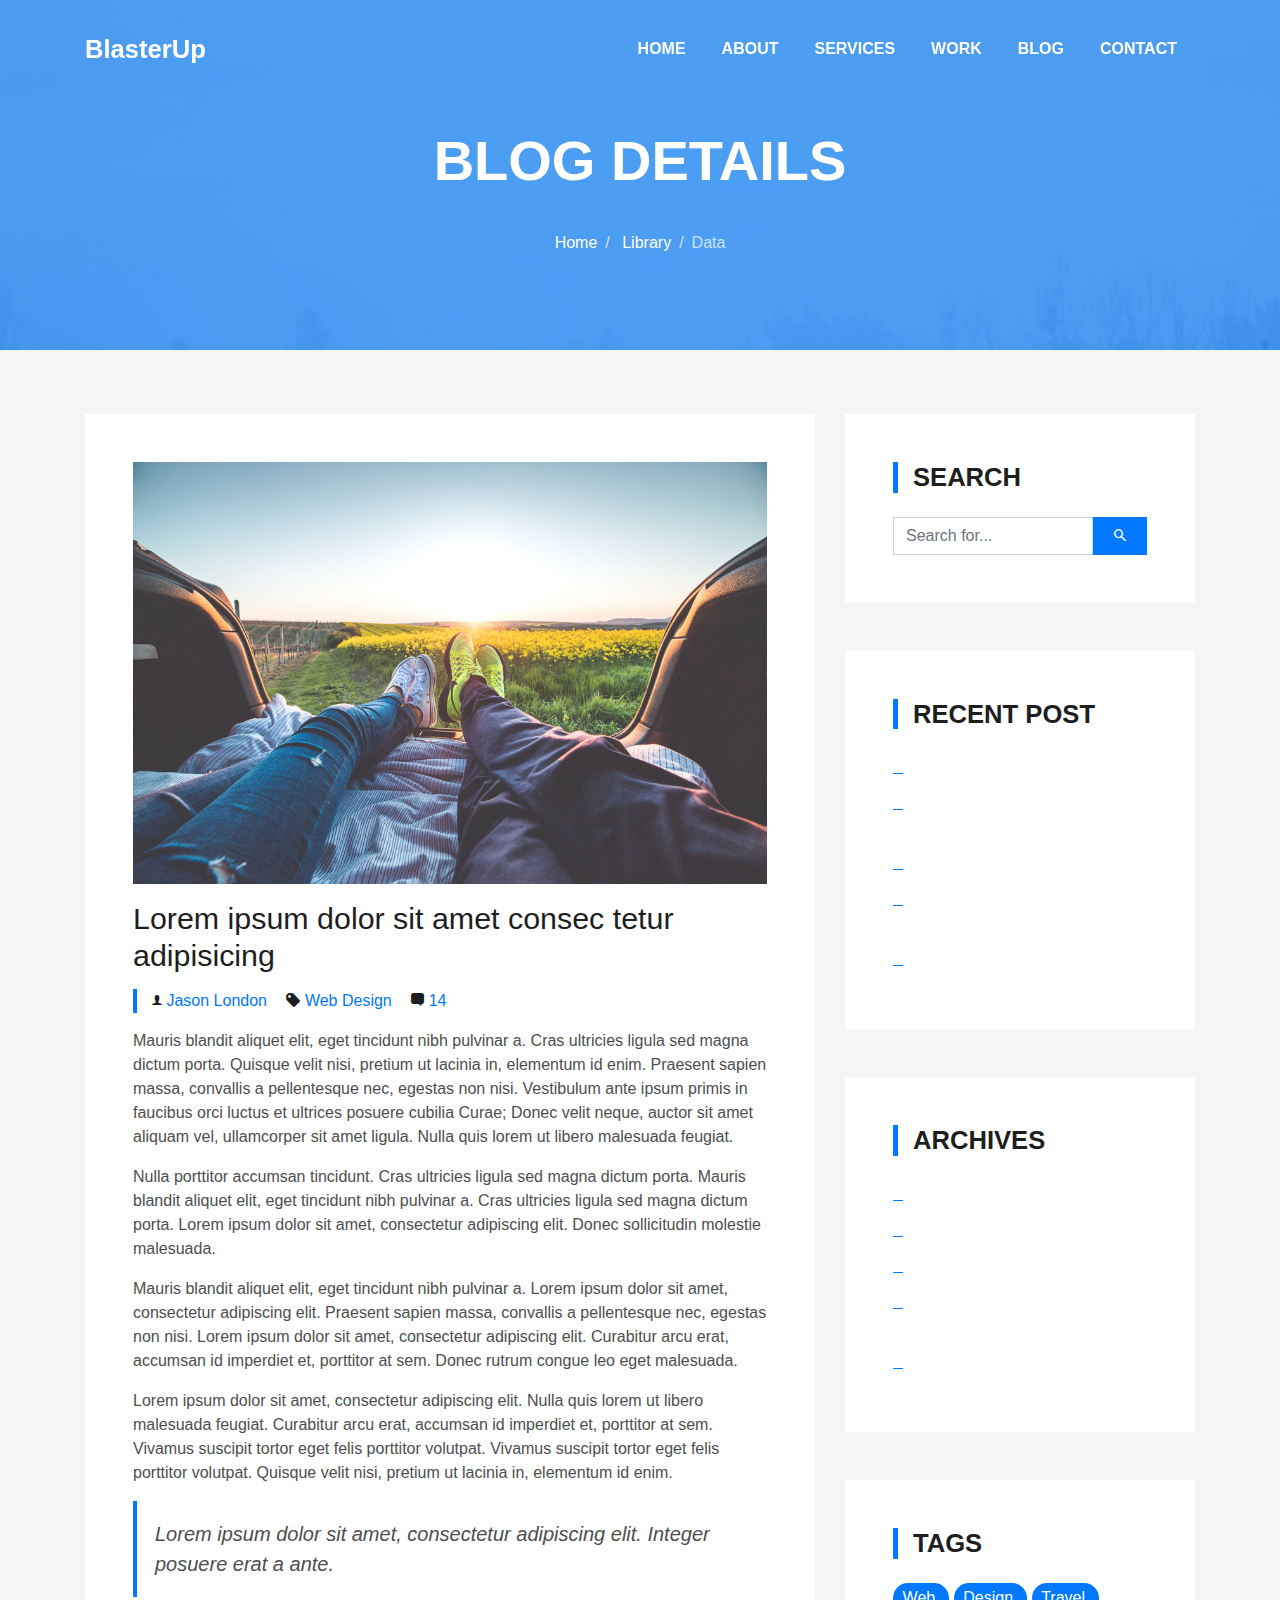
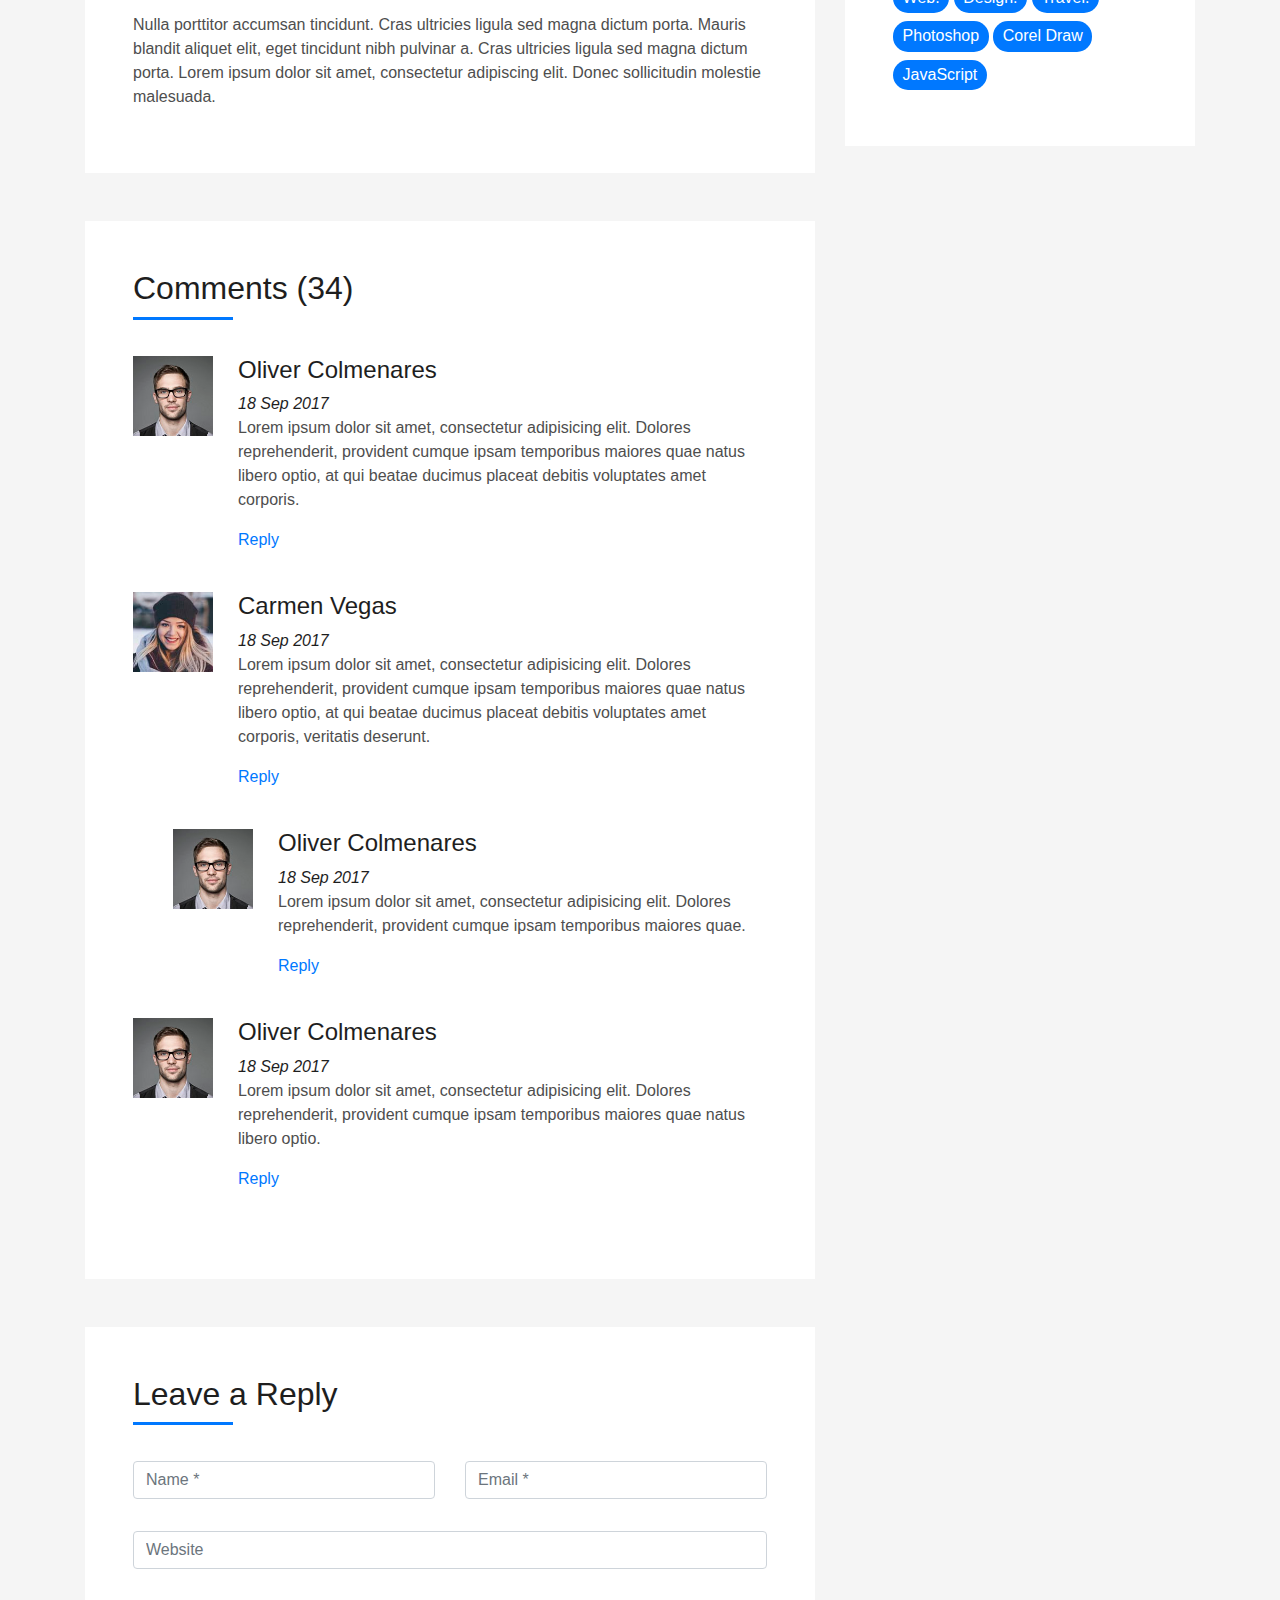
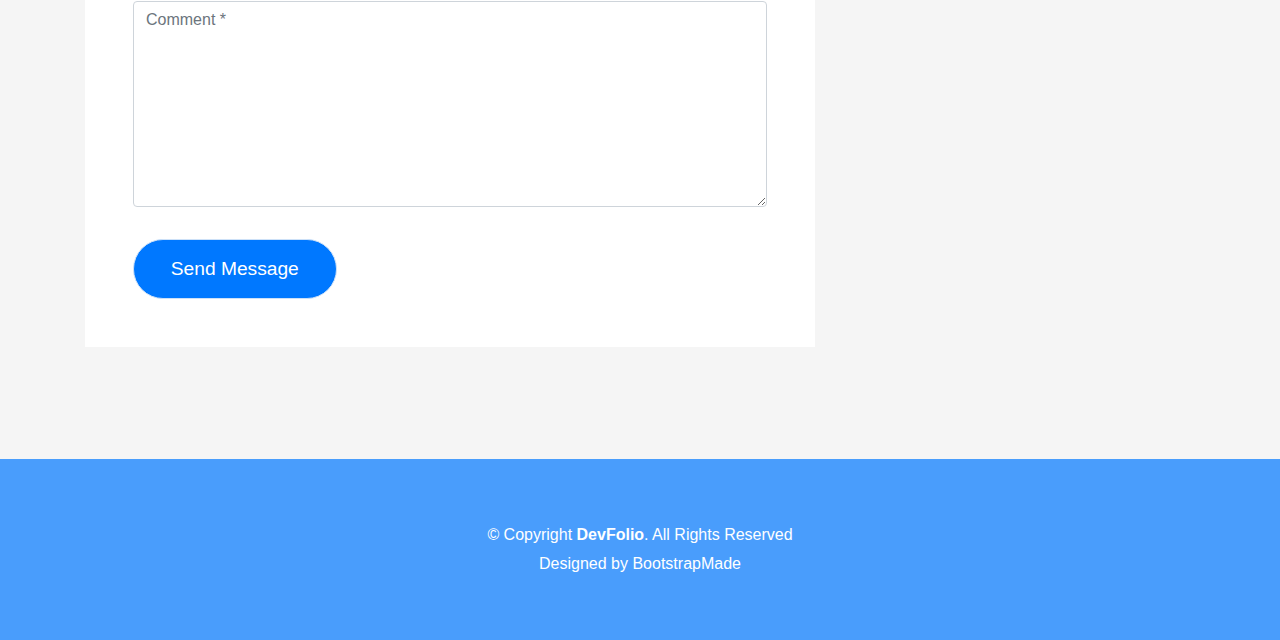
<file: blog-single.html>
<!DOCTYPE html>
<html lang="en">
<head>
  <meta charset="utf-8">
  <title>DevFolio Bootstrap Template</title>
  <meta content="width=device-width, initial-scale=1.0" name="viewport">
  <meta content="" name="keywords">
  <meta content="" name="description">

  <!-- Favicons -->
  <link href="img/favicon.png" rel="icon">
  <link href="img/apple-touch-icon.png" rel="apple-touch-icon">

  <!-- Bootstrap CSS File -->
  <link href="lib/bootstrap/css/bootstrap.min.css" rel="stylesheet">

  <!-- Libraries CSS Files -->
  <link href="lib/font-awesome/css/font-awesome.min.css" rel="stylesheet">
  <link href="lib/animate/animate.min.css" rel="stylesheet">
  <link href="lib/ionicons/css/ionicons.min.css" rel="stylesheet">
  <link href="lib/owlcarousel/assets/owl.carousel.min.css" rel="stylesheet">
  <link href="lib/lightbox/css/lightbox.min.css" rel="stylesheet">

  <!-- Main Stylesheet File -->
  <link href="css/style.css" rel="stylesheet">

  <!-- =======================================================
    Theme Name: DevFolio
    Theme URL: https://bootstrapmade.com/devfolio-bootstrap-portfolio-html-template/
    Author: BootstrapMade.com
    License: https://bootstrapmade.com/license/
  ======================================================= -->
</head>

<body>
  <!--/ Nav Star /-->
  <nav class="navbar navbar-b navbar-trans navbar-expand-md fixed-top" id="mainNav">
    <div class="container">
      <a class="navbar-brand js-scroll" href="#page-top">BlasterUp</a>
      <button class="navbar-toggler collapsed" type="button" data-toggle="collapse" data-target="#navbarDefault"
        aria-controls="navbarDefault" aria-expanded="false" aria-label="Toggle navigation">
        <span></span>
        <span></span>
        <span></span>
      </button>
      <div class="navbar-collapse collapse justify-content-end" id="navbarDefault">
        <ul class="navbar-nav">
          <li class="nav-item">
            <a class="nav-link js-scroll" href="index.html">Home</a>
          </li>
          <li class="nav-item">
            <a class="nav-link js-scroll" href="#">About</a>
          </li>
          <li class="nav-item">
            <a class="nav-link js-scroll" href="#">Services</a>
          </li>
          <li class="nav-item">
            <a class="nav-link js-scroll" href="#">Work</a>
          </li>
          <li class="nav-item">
            <a class="nav-link js-scroll" href="#">Blog</a>
          </li>
          <li class="nav-item">
            <a class="nav-link js-scroll" href="#">Contact</a>
          </li>
        </ul>
      </div>
    </div>
  </nav>
  <!--/ Nav End /-->

  <!--/ Intro Skew Star /-->
  <div class="intro intro-single route bg-image" style="background-image: url(img/overlay-bg.jpg)">
    <div class="overlay-mf"></div>
    <div class="intro-content display-table">
      <div class="table-cell">
        <div class="container">
          <h2 class="intro-title mb-4">Blog Details</h2>
          <ol class="breadcrumb d-flex justify-content-center">
            <li class="breadcrumb-item">
              <a href="#">Home</a>
            </li>
            <li class="breadcrumb-item">
              <a href="#">Library</a>
            </li>
            <li class="breadcrumb-item active">Data</li>
          </ol>
        </div>
      </div>
    </div>
  </div>
  <!--/ Intro Skew End /-->

  <!--/ Section Blog-Single Star /-->
  <section class="blog-wrapper sect-pt4" id="blog">
    <div class="container">
      <div class="row">
        <div class="col-md-8">
          <div class="post-box">
            <div class="post-thumb">
              <img src="img/post-1.jpg" class="img-fluid" alt="">
            </div>
            <div class="post-meta">
              <h1 class="article-title">Lorem ipsum dolor sit amet consec tetur adipisicing</h1>
              <ul>
                <li>
                  <span class="ion-ios-person"></span>
                  <a href="#">Jason London</a>
                </li>
                <li>
                  <span class="ion-pricetag"></span>
                  <a href="#">Web Design</a>
                </li>
                <li>
                  <span class="ion-chatbox"></span>
                  <a href="#">14</a>
                </li>
              </ul>
            </div>
            <div class="article-content">
              <p>
                Mauris blandit aliquet elit, eget tincidunt nibh pulvinar a. Cras ultricies ligula sed magna dictum
                porta. Quisque velit
                nisi, pretium ut lacinia in, elementum id enim. Praesent sapien massa, convallis a pellentesque
                nec, egestas non nisi. Vestibulum ante ipsum primis in faucibus orci luctus et ultrices posuere
                cubilia Curae; Donec velit neque, auctor sit amet aliquam vel, ullamcorper sit amet ligula.
                Nulla quis lorem ut libero malesuada feugiat.
              </p>
              <p>
                Nulla porttitor accumsan tincidunt. Cras ultricies ligula sed magna dictum porta. Mauris blandit
                aliquet elit, eget tincidunt
                nibh pulvinar a. Cras ultricies ligula sed magna dictum porta. Lorem ipsum dolor sit amet,
                consectetur adipiscing elit. Donec sollicitudin molestie malesuada.
              </p>
              <p>
                Mauris blandit aliquet elit, eget tincidunt nibh pulvinar a. Lorem ipsum dolor sit amet, consectetur
                adipiscing elit. Praesent
                sapien massa, convallis a pellentesque nec, egestas non nisi. Lorem ipsum dolor sit amet,
                consectetur adipiscing elit. Curabitur arcu erat, accumsan id imperdiet et, porttitor at
                sem. Donec rutrum congue leo eget malesuada.
              </p>
              <p>
                Lorem ipsum dolor sit amet, consectetur adipiscing elit. Nulla quis lorem ut libero malesuada feugiat.
                Curabitur arcu erat,
                accumsan id imperdiet et, porttitor at sem. Vivamus suscipit tortor eget felis porttitor
                volutpat. Vivamus suscipit tortor eget felis porttitor volutpat. Quisque velit nisi, pretium
                ut lacinia in, elementum id enim.
              </p>
              <blockquote class="blockquote">
                <p class="mb-0">Lorem ipsum dolor sit amet, consectetur adipiscing elit. Integer posuere erat a ante.</p>
              </blockquote>
              <p>
                Nulla porttitor accumsan tincidunt. Cras ultricies ligula sed magna dictum porta. Mauris blandit
                aliquet elit, eget tincidunt
                nibh pulvinar a. Cras ultricies ligula sed magna dictum porta. Lorem ipsum dolor sit amet,
                consectetur adipiscing elit. Donec sollicitudin molestie malesuada.
              </p>
            </div>
          </div>
          <div class="box-comments">
            <div class="title-box-2">
              <h4 class="title-comments title-left">Comments (34)</h4>
            </div>
            <ul class="list-comments">
              <li>
                <div class="comment-avatar">
                  <img src="img/testimonial-2.jpg" alt="">
                </div>
                <div class="comment-details">
                  <h4 class="comment-author">Oliver Colmenares</h4>
                  <span>18 Sep 2017</span>
                  <p>
                    Lorem ipsum dolor sit amet, consectetur adipisicing elit. Dolores reprehenderit, provident cumque
                    ipsam temporibus maiores
                    quae natus libero optio, at qui beatae ducimus placeat debitis voluptates amet corporis.
                  </p>
                  <a href="3">Reply</a>
                </div>
              </li>
              <li>
                <div class="comment-avatar">
                  <img src="img/testimonial-4.jpg" alt="">
                </div>
                <div class="comment-details">
                  <h4 class="comment-author">Carmen Vegas</h4>
                  <span>18 Sep 2017</span>
                  <p>
                    Lorem ipsum dolor sit amet, consectetur adipisicing elit. Dolores reprehenderit, provident cumque
                    ipsam temporibus maiores
                    quae natus libero optio, at qui beatae ducimus placeat debitis voluptates amet corporis,
                    veritatis deserunt.
                  </p>
                  <a href="3">Reply</a>
                </div>
              </li>
              <li class="comment-children">
                <div class="comment-avatar">
                  <img src="img/testimonial-2.jpg" alt="">
                </div>
                <div class="comment-details">
                  <h4 class="comment-author">Oliver Colmenares</h4>
                  <span>18 Sep 2017</span>
                  <p>
                    Lorem ipsum dolor sit amet, consectetur adipisicing elit. Dolores reprehenderit, provident cumque
                    ipsam temporibus maiores
                    quae.
                  </p>
                  <a href="3">Reply</a>
                </div>
              </li>
              <li>
                <div class="comment-avatar">
                  <img src="img/testimonial-2.jpg" alt="">
                </div>
                <div class="comment-details">
                  <h4 class="comment-author">Oliver Colmenares</h4>
                  <span>18 Sep 2017</span>
                  <p>
                    Lorem ipsum dolor sit amet, consectetur adipisicing elit. Dolores reprehenderit, provident cumque
                    ipsam temporibus maiores
                    quae natus libero optio.
                  </p>
                  <a href="3">Reply</a>
                </div>
              </li>
            </ul>
          </div>
          <div class="form-comments">
            <div class="title-box-2">
              <h3 class="title-left">
                Leave a Reply
              </h3>
            </div>
            <form class="form-mf">
              <div class="row">
                <div class="col-md-6 mb-3">
                  <div class="form-group">
                    <input type="text" class="form-control input-mf" id="inputName" placeholder="Name *" required>
                  </div>
                </div>
                <div class="col-md-6 mb-3">
                  <div class="form-group">
                    <input type="email" class="form-control input-mf" id="inputEmail1" placeholder="Email *" required>
                  </div>
                </div>
                <div class="col-md-12 mb-3">
                  <div class="form-group">
                    <input type="url" class="form-control input-mf" id="inputUrl" placeholder="Website">
                  </div>
                </div>
                <div class="col-md-12 mb-3">
                  <div class="form-group">
                    <textarea id="textMessage" class="form-control input-mf" placeholder="Comment *" name="message"
                      cols="45" rows="8" required></textarea>
                  </div>
                </div>
                <div class="col-md-12">
                  <button type="submit" class="button button-a button-big button-rouded">Send Message</button>
                </div>
              </div>
            </form>
          </div>
        </div>
        <div class="col-md-4">
          <div class="widget-sidebar sidebar-search">
            <h5 class="sidebar-title">Search</h5>
            <div class="sidebar-content">
              <form>
                <div class="input-group">
                  <input type="text" class="form-control" placeholder="Search for..." aria-label="Search for...">
                  <span class="input-group-btn">
                    <button class="btn btn-secondary btn-search" type="button">
                      <span class="ion-android-search"></span>
                    </button>
                  </span>
                </div>
              </form>
            </div>
          </div>
          <div class="widget-sidebar">
            <h5 class="sidebar-title">Recent Post</h5>
            <div class="sidebar-content">
              <ul class="list-sidebar">
                <li>
                  <a href="#">Atque placeat maiores.</a>
                </li>
                <li>
                  <a href="#">Lorem ipsum dolor sit amet consectetur</a>
                </li>
                <li>
                  <a href="#">Nam quo autem exercitationem.</a>
                </li>
                <li>
                  <a href="#">Atque placeat maiores nam quo autem</a>
                </li>
                <li>
                  <a href="#">Nam quo autem exercitationem.</a>
                </li>
              </ul>
            </div>
          </div>
          <div class="widget-sidebar">
            <h5 class="sidebar-title">Archives</h5>
            <div class="sidebar-content">
              <ul class="list-sidebar">
                <li>
                  <a href="#">September, 2017.</a>
                </li>
                <li>
                  <a href="#">April, 2017.</a>
                </li>
                <li>
                  <a href="#">Nam quo autem exercitationem.</a>
                </li>
                <li>
                  <a href="#">Atque placeat maiores nam quo autem</a>
                </li>
                <li>
                  <a href="#">Nam quo autem exercitationem.</a>
                </li>
              </ul>
            </div>
          </div>
          <div class="widget-sidebar widget-tags">
            <h5 class="sidebar-title">Tags</h5>
            <div class="sidebar-content">
              <ul>
                <li>
                  <a href="#">Web.</a>
                </li>
                <li>
                  <a href="#">Design.</a>
                </li>
                <li>
                  <a href="#">Travel.</a>
                </li>
                <li>
                  <a href="#">Photoshop</a>
                </li>
                <li>
                  <a href="#">Corel Draw</a>
                </li>
                <li>
                  <a href="#">JavaScript</a>
                </li>
              </ul>
            </div>
          </div>
        </div>
      </div>
    </div>
  </section>
  <!--/ Section Blog-Single End /-->

  <!--/ Section Contact-Footer Star /-->
  <section class="paralax-mf footer-paralax bg-image sect-mt4 route" style="background-image: url(img/overlay-bg.jpg)">
    <div class="overlay-mf"></div>
    <footer>
      <div class="container">
        <div class="row">
          <div class="col-sm-12">
            <div class="copyright-box">
              <p class="copyright">&copy; Copyright <strong>DevFolio</strong>. All Rights Reserved</p>
              <div class="credits">
                <!--
                  All the links in the footer should remain intact.
                  You can delete the links only if you purchased the pro version.
                  Licensing information: https://bootstrapmade.com/license/
                  Purchase the pro version with working PHP/AJAX contact form: https://bootstrapmade.com/buy/?theme=DevFolio
                -->
                Designed by <a href="https://bootstrapmade.com/">BootstrapMade</a>
              </div>
            </div>
          </div>
        </div>
      </div>
    </footer>
  </section>
  <!--/ Section Contact-footer End /-->

  <a href="#" class="back-to-top"><i class="fa fa-chevron-up"></i></a>
  <div id="preloader"></div>

  <!-- JavaScript Libraries -->
  <script src="lib/jquery/jquery.min.js"></script>
  <script src="lib/jquery/jquery-migrate.min.js"></script>
  <script src="lib/popper/popper.min.js"></script>
  <script src="lib/bootstrap/js/bootstrap.min.js"></script>
  <script src="lib/easing/easing.min.js"></script>
  <script src="lib/counterup/jquery.waypoints.min.js"></script>
  <script src="lib/counterup/jquery.counterup.js"></script>
  <script src="lib/owlcarousel/owl.carousel.min.js"></script>
  <script src="lib/lightbox/js/lightbox.min.js"></script>
  <script src="lib/typed/typed.min.js"></script>
  <!-- Contact Form JavaScript File -->
  <script src="contactform/contactform.js"></script>

  <!-- Template Main Javascript File -->
  <script src="js/main.js"></script>

</body>
</html>
</file>
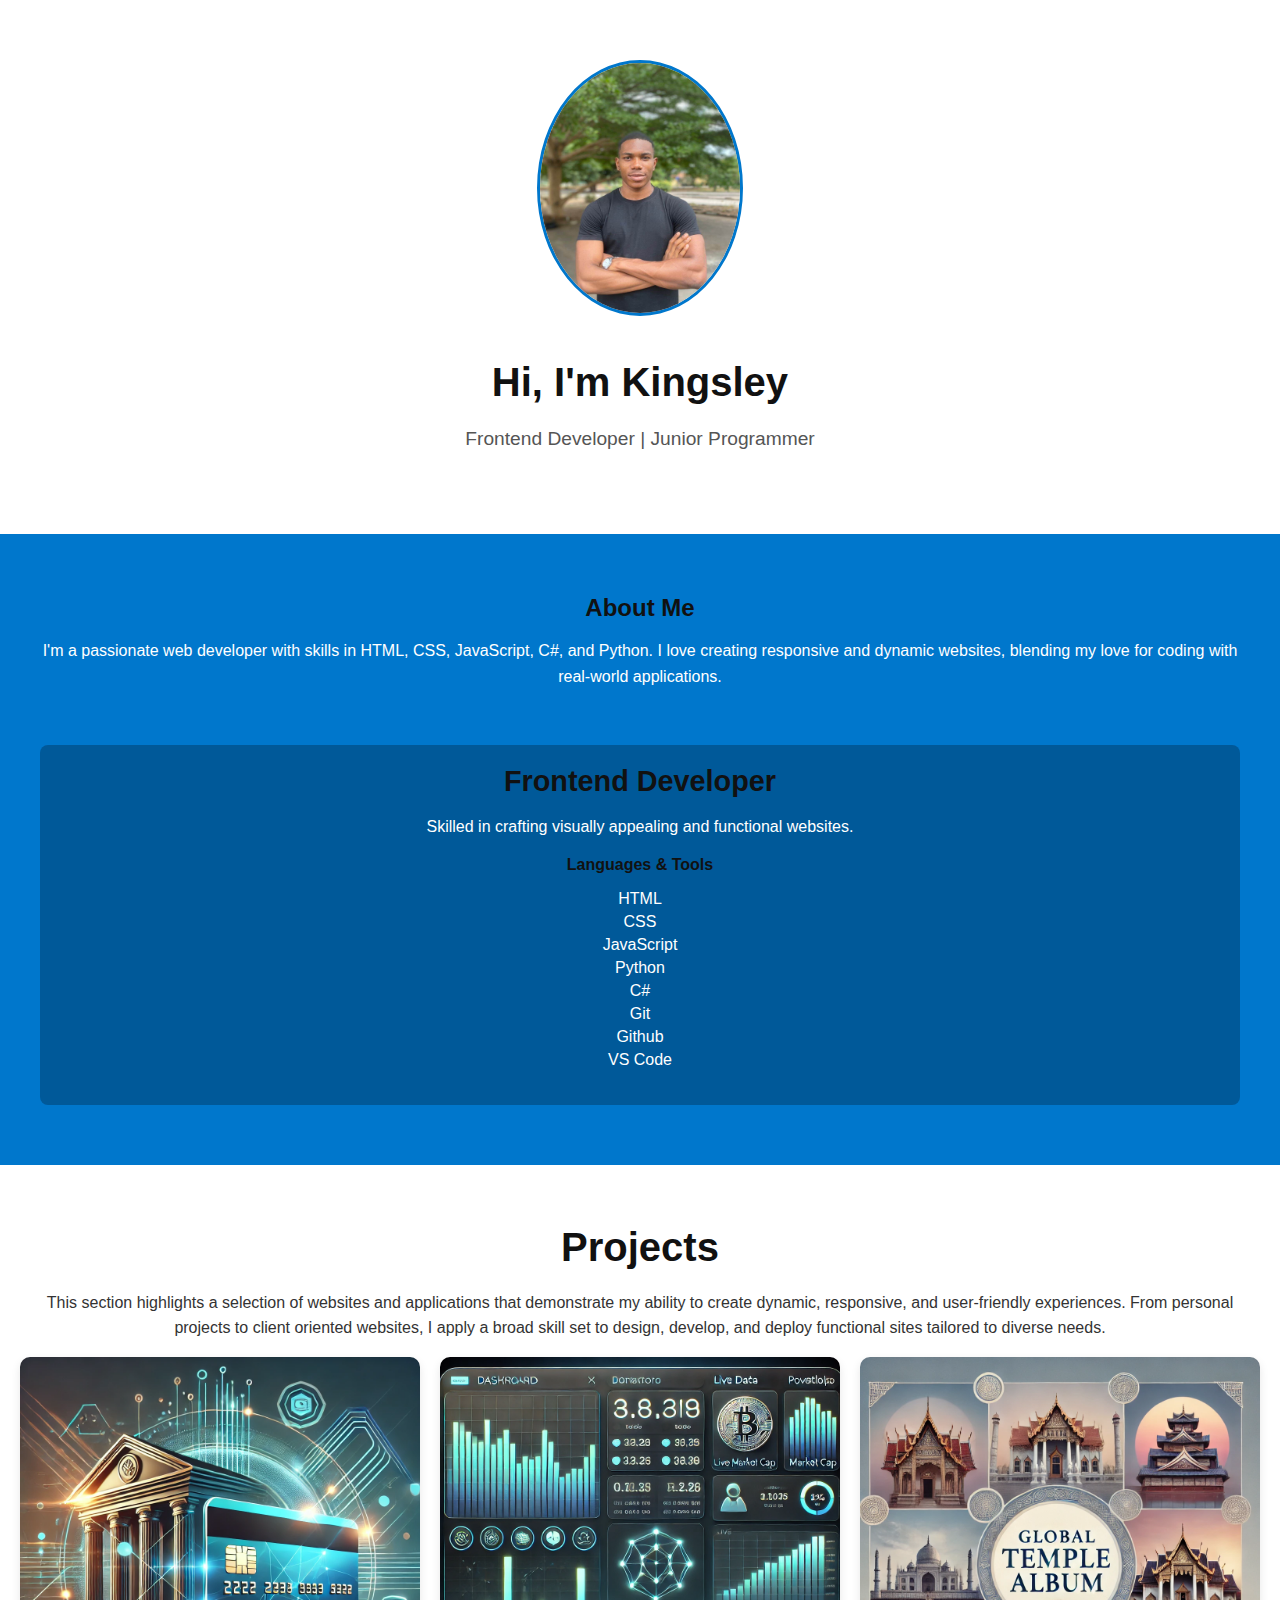
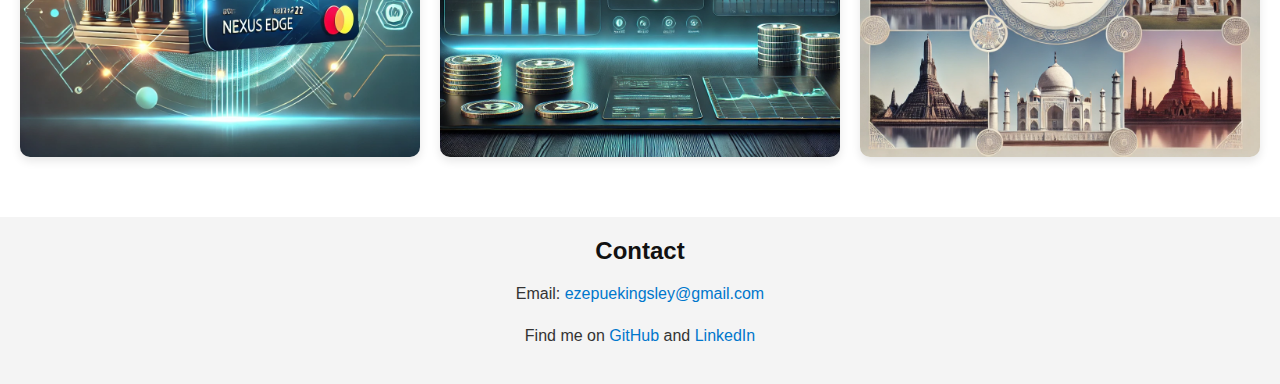
<file: former-index.html>
<!DOCTYPE html>
<html lang="en">
<head>
  <meta charset="UTF-8">
  <meta name="viewport" content="width=device-width, initial-scale=1.0">
  <title>My Portfolio</title>
  <link rel="stylesheet" href="styles/styles.css">
</head>
<body>
  <!-- Header Section -->
  <header id="intro" class="section">
    <div class="intro-content">
      <div class="profile-wrapper">
        <!-- Profile Picture -->
        <img src="images/profile.jpg" alt="My Profile Picture" class="profile-pic">
      </div>
      <div class="intro-text">
        <h1>Hi, I'm Kingsley</h1>
        <p>Frontend Developer | Junior Programmer</p>
      </div>
    </div>
  </header>

  <!-- About Section -->
  <section id="about" class="section">
    <div class="about-wrapper">
      <div class="about-main">
        <h2>About Me</h2>
        <p>
          I'm a passionate web developer with skills in HTML, CSS, JavaScript, C#, and Python.
          I love creating responsive and dynamic websites, blending my love for coding
          with real-world applications.
        </p>
      </div>
      <div class="about-extra">
        <div class="role">
          <h3>Frontend Developer</h3>
          <p>
            Skilled in crafting visually appealing and functional websites.
          </p>
        </div>
        <div class="tools" id="tools">
          <h4>Languages & Tools</h4>
          <ul>
            <li>HTML</li>
            <li>CSS</li>
            <li>JavaScript</li>
            <li>Python</li>
            <li>C#</li>
            <li>Git</li>
            <li>Github</li>
            <li>VS Code</li>
          </ul>
        </div>
      </div>
    </div>
  </section>

  <!-- Projects Section -->
  <section id="projects" class="section">
    <div class="container">
      <h2>Projects</h2>
      <p>This section highlights a selection of websites and applications that demonstrate my ability to create dynamic, responsive, and user-friendly experiences. 
        From personal projects to client oriented websites, I apply a broad skill set to design, develop, and deploy functional sites tailored to diverse needs.</p>
      <div class="project-grid">
        <!-- Project 1 -->
        <div class="project-card">
          <img src="images/NexusEdge.webp" alt="Fintech site Thumbnail" class="project-image">
          <div class="project-hover">
            <h3>NexusEdge</h3>
            <p>A streamlined Fintech solution for managing finances and achieving financial freedom through investments.</p>
            <a href="https://kingsleydesigns.github.io/portfolio/fintech" target="_blank" class="project-link">View Project</a>
          </div>
        </div>
        <!-- Project 2 -->
        <div class="project-card">
          <img src="images/crypto-dashboard-image.webp" alt="Crypto Dashboard Thumbnail" class="project-image">
          <div class="project-hover">
            <h3>Crypto Dashboard</h3>
            <p>A sleek dashboard for tracking cryptocurrency data.</p>
            <a href="https://kingsleydesigns.github.io/portfolio/CryptoAPI/index.html" target="_blank" class="project-link">View Project</a>
          </div>
        </div>
        <!-- Project 2 -->
        <div class="project-card">
          <img src="images/Temple-album-image.webp" alt="Temple Album Thumbnail" class="project-image">
          <div class="project-hover">
            <h3>Temple Album</h3>
            <p>A dynamic gallery showcasing temple data with filtering.</p>
            <a href="https://kingsleydesigns.github.io/wdd131/filtered-temples.html" target="_blank" class="project-link">View Project</a>
          </div>
        </div>
      </div>
    </div>
  </section>

  <!-- Contact Section -->
  <footer id="contact">
    <h2>Contact</h2>
    <p>Email: <a href="mailto:ezepuekingsley@gmail.com">ezepuekingsley@gmail.com</a></p>
    <p>
      Find me on 
      <a href="https://github.com/kingsleydesigns" target="_blank">GitHub</a> and
      <a href="https://www.linkedin.com/in/kingsleyezepue/" target="_blank">LinkedIn</a>
    </p>
  </footer>

  <script src="scripts/scripts.js">defer</script>

</body>
</html>
</file>
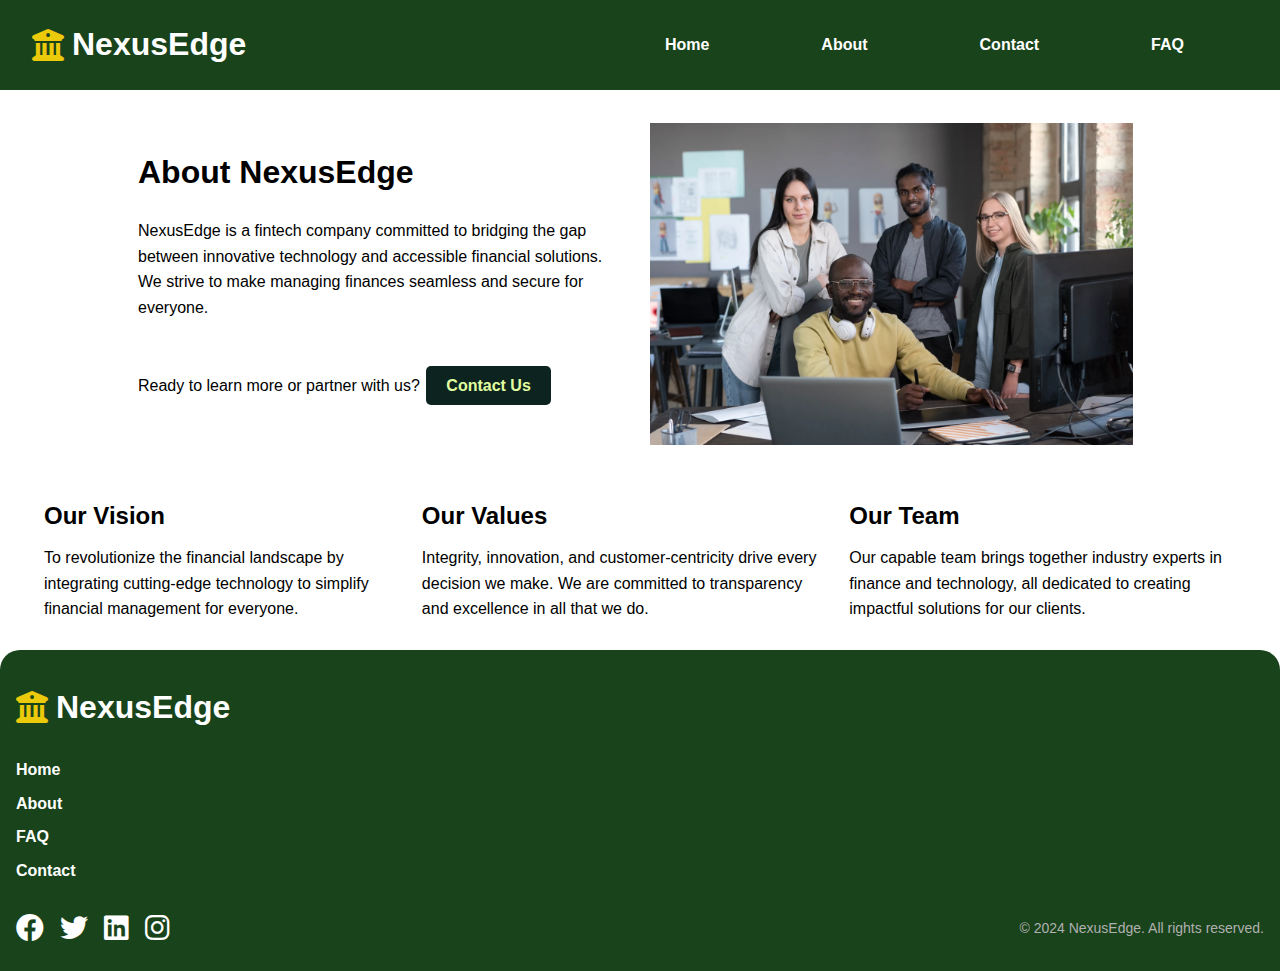
<file: fintech/about.html>
<!DOCTYPE html>
<html lang="en">
<head>
    <meta charset="UTF-8">
    <meta name="viewport" content="width=device-width, initial-scale=1.0">
    <title>My Bank - About</title>
    <link rel="stylesheet" href="styles/styles.css">
    <link rel="stylesheet" href="styles/styles-large.css">
    <link rel="stylesheet" href="https://cdnjs.cloudflare.com/ajax/libs/font-awesome/6.0.0-beta3/css/all.min.css">
</head>
<body>
    <header class="header">
        <nav class="navigation">
            <div class="header-logo">
              <i class="fa fa-bank"></i> 
              <h1>NexusEdge</h1> 
            </div>
            <ul class="nav-links">
                <li><a href="index.html">Home</a></li>
                <li><a href="about.html">About</a></li>
                <li><a href="contact.html">Contact</a></li>
                <li><a href="faq.html">FAQ</a></li>
            </ul>
            <button type="button" id="menu" aria-label="Toggle navigation menu"></button>
        </nav>
    </header>
    <main>
        <section class="about-section">
            <div class="about-content">
              <h1 class="about-header">About NexusEdge</h1>
              <p class="about-paragraph">NexusEdge is a fintech company committed to bridging the gap between innovative technology and accessible financial solutions. We strive to make managing finances seamless and secure for everyone.</p>
              <p class="about-paragraph">Ready to learn more or partner with us? <a href="contact.html" class="contact-button">Contact Us</a></p>
            </div>
            <img 
              src="images/about-image-large.webp" 
              alt="Team members in an office" 
              class="about-image">
        </section>
        <section class="values-vision-team">
            <div>
                <h3>Our Vision</h3>
                <p>To revolutionize the financial landscape by integrating cutting-edge technology to simplify financial management for everyone.</p>
            </div>
            <div>
                <h3>Our Values</h3>
                <p>Integrity, innovation, and customer-centricity drive every decision we make. We are committed to transparency and excellence in all that we do.</p>
              </div>
            <div>
              <h3>Our Team</h3>
              <p>Our capable team brings together industry experts in finance and technology, all dedicated to creating impactful solutions for our clients.</p>
            </div>
        </section>
    </main>
    <footer class="footer">
        <div class="footer-content">
            <div class="footer-logo">
                <i class="fa fa-bank"></i> <!-- Replace 'fa-leaf' with your preferred icon -->
                <h2>NexusEdge</h2> <!-- Your site's logo or brand name -->
            </div>
            <div class="footer-links">
                <ul>
                    <li><a href="index.html">Home</a></li>
                    <li><a href="about.html">About</a></li>
                    <li><a href="faq.html">FAQ</a></li>
                    <li><a href="contact.html">Contact</a></li>
                </ul>
            </div>
            <div class="footer-social">
                <ul>
                    <li><a href="https://www.facebook.com" target="_blank" aria-label="Facebook"><i class="fab fa-facebook"></i></a></li>
                    <li><a href="https://www.twitter.com" target="_blank" aria-label="Twitter"><i class="fab fa-twitter"></i></a></li>
                    <li><a href="https://www.linkedin.com" target="_blank" aria-label="LinkedIn"><i class="fab fa-linkedin"></i></a></li>
                    <li><a href="https://www.instagram.com" target="_blank" aria-label="Instagram"><i class="fab fa-instagram"></i></a></li>
                </ul>
            </div>
        </div>
        <div class="footer-bottom">
            <p>&copy; 2024 NexusEdge. All rights reserved.</p>
        </div>
      </footer>
  
      <script src="scripts/scripts.js">defer</script>
</body>
</html>
</file>
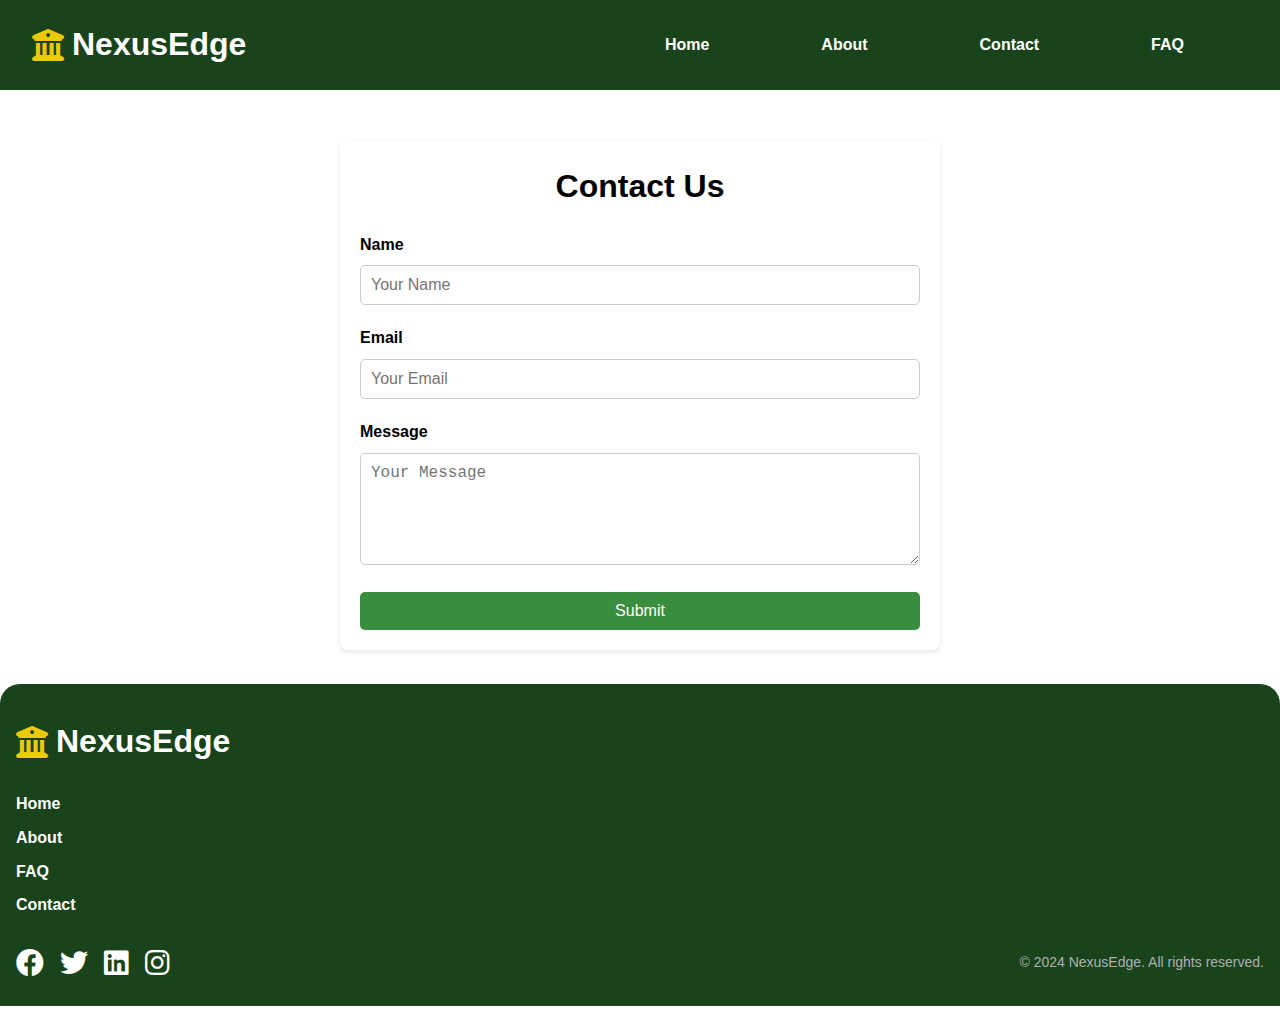
<file: fintech/contact.html>
<!DOCTYPE html>
<html lang="en">
<head>
    <meta charset="UTF-8">
    <meta name="viewport" content="width=device-width, initial-scale=1.0">
    <title>My Bank - Contact</title>
    <link rel="stylesheet" href="styles/styles.css">
    <link rel="stylesheet" href="styles/styles-large.css">
    <link rel="stylesheet" href="https://cdnjs.cloudflare.com/ajax/libs/font-awesome/6.0.0-beta3/css/all.min.css">
</head>
<body>
    <header class="header">
        <nav class="navigation">
            <div class="header-logo">
              <i class="fa fa-bank"></i> 
              <h1>NexusEdge</h1> 
            </div>
            <ul class="nav-links">
                <li><a href="index.html">Home</a></li>
                <li><a href="about.html">About</a></li>
                <li><a href="contact.html">Contact</a></li>
                <li><a href="faq.html">FAQ</a></li>
            </ul>
            <button type="button" id="menu" aria-label="Toggle navigation menu"></button>
        </nav>
    </header>
    <main>
        <div class="contact-container">
            <h1 class="contact-header">Contact Us</h1>
            <form class="contact-form" id="contactForm">
              <label for="name">Name</label>
              <input type="text" id="name" name="name" placeholder="Your Name" required>
              
              <label for="email">Email</label>
              <input type="email" id="email" name="email" placeholder="Your Email" required>
              
              <label for="message">Message</label>
              <textarea id="message" name="message" placeholder="Your Message" rows="5" required></textarea>
              
              <button type="submit">Submit</button>
            </form>
            <div class="thank-you-message" id="thankYouMessage">
              Thank you for reaching out! We'll get back to you soon.
            </div>
          </div>
    </main>
    <footer class="footer">
        <div class="footer-content">
            <div class="footer-logo">
                <i class="fa fa-bank"></i> 
                <h2>NexusEdge</h2> 
            </div>
            <div class="footer-links">
                <ul>
                    <li><a href="index.html">Home</a></li>
                    <li><a href="about.html">About</a></li>
                    <li><a href="faq.html">FAQ</a></li>
                    <li><a href="contact.html">Contact</a></li>
                </ul>
            </div>
            <div class="footer-social">
                <ul>
                    <li><a href="https://www.facebook.com" target="_blank" aria-label="Facebook"><i class="fab fa-facebook"></i></a></li>
                    <li><a href="https://www.twitter.com" target="_blank" aria-label="Twitter"><i class="fab fa-twitter"></i></a></li>
                    <li><a href="https://www.linkedin.com" target="_blank" aria-label="LinkedIn"><i class="fab fa-linkedin"></i></a></li>
                    <li><a href="https://www.instagram.com" target="_blank" aria-label="Instagram"><i class="fab fa-instagram"></i></a></li>
                </ul>
            </div>
        </div>
        <div class="footer-bottom">
            <p>&copy; 2024 NexusEdge. All rights reserved.</p>
        </div>
      </footer>
  
      <script src="scripts/scripts.js">defer</script>
</body>
</html>
</file>
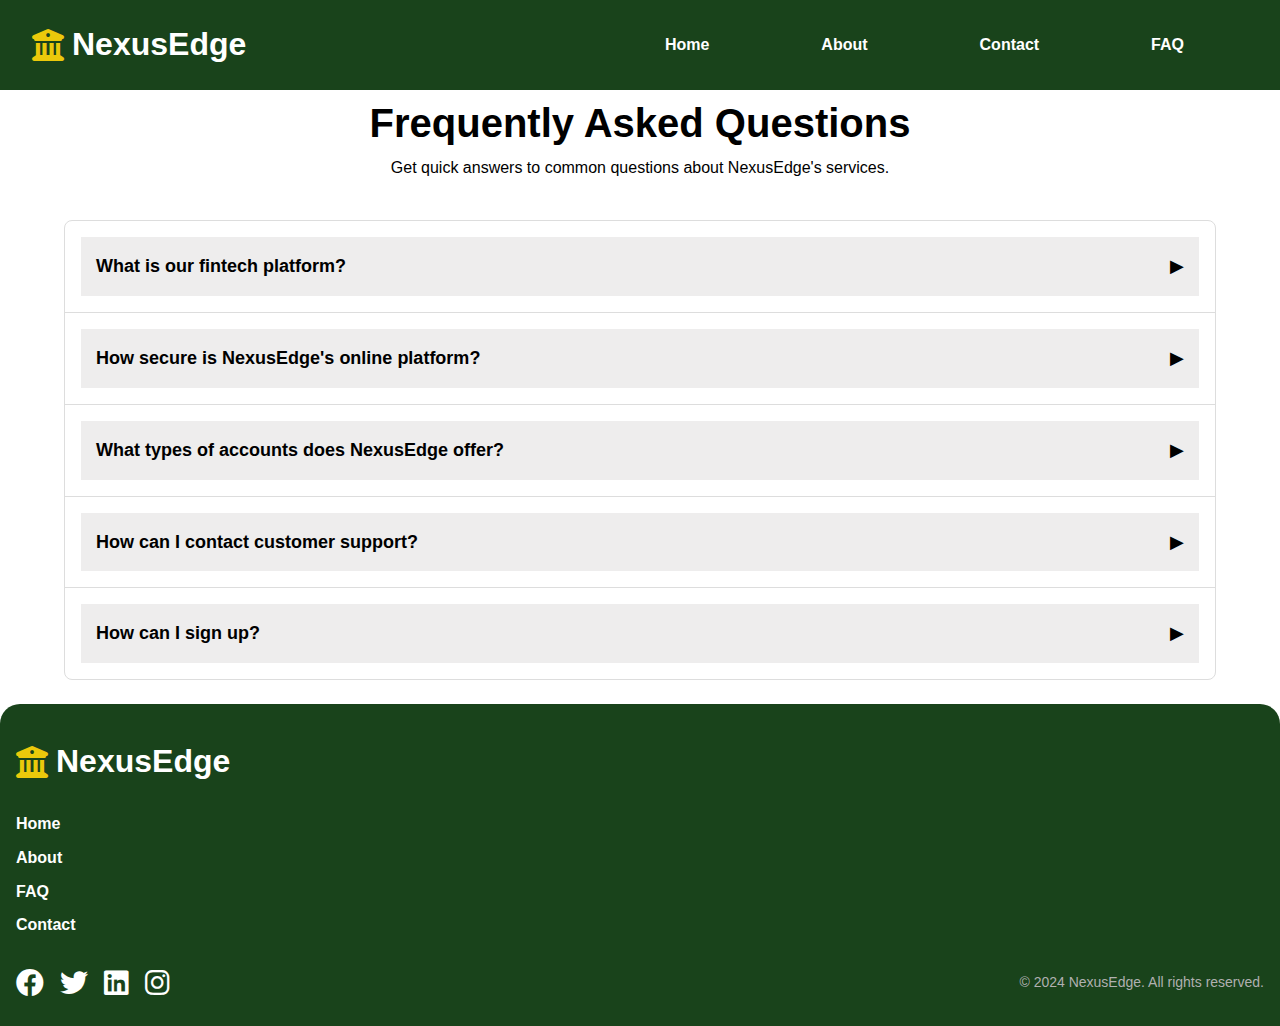
<file: fintech/faq.html>
<!DOCTYPE html>
<html lang="en">
<head>
    <meta charset="UTF-8">
    <meta name="viewport" content="width=device-width, initial-scale=1.0">
    <title>My Bank - FAQ</title>
    <link rel="stylesheet" href="styles/styles.css">
    <link rel="stylesheet" href="styles/styles-large.css">
    <link rel="stylesheet" href="https://cdnjs.cloudflare.com/ajax/libs/font-awesome/6.0.0-beta3/css/all.min.css">
</head>
<body>
    <header class="header">
        <nav class="navigation">
            <div class="header-logo">
              <i class="fa fa-bank"></i> 
              <h1>NexusEdge</h1> 
            </div>
            <ul class="nav-links">
                <li><a href="index.html">Home</a></li>
                <li><a href="about.html">About</a></li>
                <li><a href="contact.html">Contact</a></li>
                <li><a href="faq.html">FAQ</a></li>
            </ul>
            <button type="button" id="menu" aria-label="Toggle navigation menu"></button>
        </nav>
    </header>
    <main>
        <h1 class="faq-h1">Frequently Asked Questions</h1>
        <p class="faq-p">Get quick answers to common questions about NexusEdge's services.</p>
        <div class="accordion">
            <div class="accordion-item">
              <div class="accordion-header">
                <h3>What is our fintech platform?</h3>
                <span class="accordion-icon">&#x25B6;</span>
              </div>
              <div class="accordion-content">
                <p>Our platform provides innovative financial solutions for businesses and individuals, ensuring security and efficiency in all transactions.</p>
              </div>
            </div>
            <div class="accordion-item">
              <div class="accordion-header">
                <h3>How secure is NexusEdge's online platform?</h3>
                <span class="accordion-icon">&#x25B6;</span>
              </div>
              <div class="accordion-content">
                <p>NexusEdge employs state-of-the-art encryption and security measures to ensure your financial data is protected at all times. 
                    We use multi-factor authentication and regularly update our systems to guard against potential threats.
                </p>
              </div>
            </div>
            <div class="accordion-item">
                <div class="accordion-header">
                  <h3>What types of accounts does NexusEdge offer?</h3>
                  <span class="accordion-icon">&#x25B6;</span>
                </div>
                <div class="accordion-content">
                  <p>We offer a range of accounts including checking, savings, business, and investment accounts. Each is tailored to meet different financial needs and goals.</p>
                </div>
              </div>
            <div class="accordion-item">
            <div class="accordion-header">
                <h3>How can I contact customer support?</h3>
                <span class="accordion-icon">&#x25B6;</span>
            </div>
            <div class="accordion-content">
                <p>Our customer support team is available 24/7 via email, and live chat. You can also schedule a consultation with one of our financial advisors for more complex inquiries.</p>
            </div>
            </div>
            <div class="accordion-item">
              <div class="accordion-header">
                <h3>How can I sign up?</h3>
                <span class="accordion-icon">&#x25B6;</span>
              </div>
              <div class="accordion-content">
                <p>Signing up is easy! Click on the "Sign Up" button at the top of the page and fill in your details.</p>
              </div>
            </div>
          </div>
    </main>
    <footer class="footer">
        <div class="footer-content">
            <div class="footer-logo">
                <i class="fa fa-bank"></i> <!-- Replace 'fa-leaf' with your preferred icon -->
                <h2>NexusEdge</h2> <!-- Your site's logo or brand name -->
            </div>
            <div class="footer-links">
                <ul>
                    <li><a href="index.html">Home</a></li>
                    <li><a href="about.html">About</a></li>
                    <li><a href="faq.html">FAQ</a></li>
                    <li><a href="contact.html">Contact</a></li>
                </ul>
            </div>
            <div class="footer-social">
                <ul>
                    <li><a href="https://www.facebook.com" target="_blank" aria-label="Facebook"><i class="fab fa-facebook"></i></a></li>
                    <li><a href="https://www.twitter.com" target="_blank" aria-label="Twitter"><i class="fab fa-twitter"></i></a></li>
                    <li><a href="https://www.linkedin.com" target="_blank" aria-label="LinkedIn"><i class="fab fa-linkedin"></i></a></li>
                    <li><a href="https://www.instagram.com" target="_blank" aria-label="Instagram"><i class="fab fa-instagram"></i></a></li>
                </ul>
            </div>
        </div>
        <div class="footer-bottom">
            <p>&copy; 2024 NexusEdge. All rights reserved.</p>
        </div>
      </footer>
  
      <script src="scripts/scripts.js">defer</script>
</body>
</html>
</file>
<file: fintech/styles/styles-large.css>
@media (min-width: 768px) {
    header{
        padding: 1rem;
    }
    header nav {
        display: flex;
        justify-content: space-between; /* Spreads items evenly with space around them */
        align-items: center;
        max-width: 1200px;
        padding: 0 1rem;
    }

    header nav ul {
        list-style: none;
        display: flex;
        gap: 5rem; /* You can use a smaller gap for control */
    }

    .navigation a{
        display: flex;
        color: #fff;
        text-decoration: none;
        transition: color 0.3s ease;
    }

    .navigation a:hover {
        background: none;
        transform: scale(1.45);
        transition: 0.3s ease-in-out;
    }

    #menu {
		display: none; 
	}

    .hero img.hero-image {
        width: 100%;
        height: 100%;
    }

    /*.hero img.overlay-image {
        width: 90%;
        top: 30%;
        left: 5%;
    } */

    .hero .hero-text {
        top: 30%;
        left: 27%;
        transform: translate(-30%, -30%);
        padding: 2rem 3rem;
    }

    .hero .hero-text h2 {
        font-size: 3rem;
    }

    .hero .hero-text p {
        font-size: 1.5rem;
    }

    .btn {
        padding: 1rem 2rem;
        font-size: 1.2rem;
    }

    .btn:hover {
        background: #2c6e2f;
        transform: scale(1.05);
    }

    .alternating-content {
        gap: 5rem; /* Add space between each content pair */
        
    }

    .content{
        grid-template-columns: 1fr 1fr; /* Two equal columns */
        direction: rtl;
    }
    
    .content .text {
        direction: ltr;
        margin-right: 4rem;
    }

    .text {
        text-align: left;
        padding: 3rem; /* Add spacing within the text box */
        order: 1;
    }

    .text h2{
        font-size: 3rem;
        line-height: 1.2;
        margin-bottom: 1.5rem;
    }

    .reverse {
        grid-template-columns: 1fr 1fr; /* Same layout */
        direction: ltr; /* Reverse column order */
       
    }

    .reverse .text {
        margin-left: 4rem;
    }

    .integrations{
        grid-template-columns: repeat(2, 1fr);
        padding: 8rem 3rem;
    }

    .wallet h2 {
        font-size: 3.5rem;
        line-height: 1.1;
    }

    .footer-content {
        max-width: 1400px; /* Increase the max width for larger screens */
    }

    .footer-logo h2 {
        font-size: 2rem; /* Larger logo text for desktop */
    }

    .footer-links a {
        font-size: 1rem;
    }
    .footer-links ul {
        gap: 2.5rem; /* More space between links */
    }

    .footer-social ul {
        justify-content: left;
    }
    .footer-social a {
        font-size: 1.75rem; /* Larger social media icons */
    }

    .footer-bottom {
        margin-top: -2.2rem;
    }

    .footer-bottom p {
        text-align: right;
    }


    /* FAQ Section */

    .faq-h1 {
        font-size: 2.5rem;
        margin: 0.5rem;
    }
    .faq-h1, .faq-p {
        text-align: center;
        margin: 0.5rem;
    }

    .accordion {
        max-width: 90%;
        margin: 40px auto;
      }

      .accordion-header h3 {
        font-size: 18px;
      }


    /* About section */

    .about-section {
        display: grid;
        grid-template-columns: 1fr 1fr;
        gap: 20px;
        margin: 2rem auto;
        
        width: 80%;
        padding: 0;
      }

      .about-header {
        margin-bottom: 0;
      }

      .about-content {
        padding: 10px;
      }

      .about-image {
        max-width: 100%;
        padding-right: 1.2rem;
      }

      .contact-button {
        padding: 7px 20px;
        margin-left: 2px;
      }

      .contact-button:hover {
        background: #2c6e2f;
        transform: scale(1.05);
      }

      .values-vision-team {
        flex-direction: row;
        justify-content: space-evenly;
        text-align: left;
        margin: 1.5rem;
      }


}
</file>
<file: styles/styles.css>
/* Global Styles */
body {
  font-family: 'Arial', sans-serif;
  margin: 0;
  color: #333;
}

h1, h2, h3, h4 {
  margin: 0;
  color: #111;
  text-align: center;
}

p {
  line-height: 1.6;
  text-align: center;
}

a {
  color: #0077cc;
  text-decoration: none;
}

a:hover {
  text-decoration: underline;
}

/* Header Section */
#intro {
  position: relative;
  background: #fff;
  padding: 60px 20px;
  text-align: center;
}

.intro-content {
  display: flex;
  flex-direction: column;
  align-items: center;
  gap: 20px;
}

.profile-pic {
  width: 200px;
  height: 250px;
  border-radius: 50%;
  border: 3px solid #0077cc;
  margin-bottom: 20px;
}

.intro-text h1 {
  font-size: 2.5em;
}

.intro-text p {
  font-size: 1.2em;
  color: #555;
}


/* About Section */
#about {
  background: #0077cc;
  color: white;
  padding: 60px 20px;
}

.about-wrapper {
  display: flex;
  flex-wrap: wrap;
  gap: 40px;
  justify-content: space-between;
  max-width: 1200px;
  margin: 0 auto;
}

.about-main {
  flex: 1 1 60%;
}

.about-extra {
  flex: 1 1 35%;
  background: #005999;
  padding: 20px;
  border-radius: 8px;
}

.about-extra .role h3 {
  font-size: 1.8em;
  margin-bottom: 10px;
}

.about-extra .tools ul {
  list-style: none;
  padding: 0;
  text-align: center;
}

.about-extra .tools li {
  margin: 5px 0;
}
  
  /* Projects Section */
  #projects {
    padding: 60px 20px;
  }
  
  #projects h2 {
    font-size: 2.5em;
    margin-bottom: 20px;
  }
  
  .project-grid {
    display: grid;
    grid-template-columns: repeat(auto-fit, minmax(300px, 1fr));
    gap: 20px;
  }
  
  .project-card {
    position: relative;
    overflow: hidden;
    border-radius: 10px;
    box-shadow: 0 4px 10px rgba(0, 0, 0, 0.1);
  }
  
  .project-image {
    width: 100%;
    height: auto;
    display: block;
    transition: transform 0.5s ease;
  }
  
  .project-card:hover .project-image {
    transform: scale(1.1);
  }
  
  .project-hover {
    position: absolute;
    top: 0;
    left: 0;
    width: 100%;
    height: 100%;
    background: rgba(0, 0, 0, 0.8);
    color: white;
    display: flex;
    flex-direction: column;
    justify-content: center;
    align-items: center;
    text-align: center;
    opacity: 0;
    transform: translateY(100%);
    transition: transform 0.5s ease, opacity 0.5s ease;
  }
  
  .project-card:hover .project-hover {
    transform: translateY(0);
    opacity: 1;
  }
  
  .project-hover h3 {
    font-size: 1.8em;
    margin-bottom: 10px;
    color: white;
  }
  
  .project-hover p {
    font-size: 1em;
    margin-bottom: 15px;
  }
  
  .project-link {
    color: #0077cc;
    text-decoration: none;
    font-weight: bold;
    background: white;
    padding: 10px 20px;
    border-radius: 5px;
    transition: background 0.3s ease, color 0.3s ease;
  }
  
  .project-link:hover {
    background: #0077cc;
    color: white;
  }
  
  /* Contact Section */
  #contact {
    text-align: center;
    background: #f4f4f4;
    padding: 20px;
  }
  
  #contact a {
    color: #0077cc;
  }
</file>
<file: css/style.css>
/*
  Theme Name: DevFolio
  Theme URL: https://bootstrapmade.com/devfolio-bootstrap-portfolio-html-template/
  Author: BootstrapMade.com
  License: https://bootstrapmade.com/license/
*/

/*======================================
//--//-->   STYLES GENERALES
======================================*/

body {
  background-color: #f5f5f5;
  color: #4e4e4e;
}

h1,
h2,
h3,
h4,
h5,
h6 {
  color: #1e1e1e;
}

a {
  /* Original color. Only changed for footer icons */
  /* color: #1e1e1e; */    
  color: white;
  transition: all 0.5s ease-in-out;
}

a:hover {
  color: #0078ff;
  text-decoration: none;
  transition: all 0.5s ease-in-out;
}

.p-r {
  position: relative;
}

.color-a {
  color: #0078ff;
}

.color-d {
  color: #f5f5f5;
}

.color-text-a {
  color: #4e4e4e;
}

.box-shadow,
.paralax-mf,
.service-box,
.work-box,
.card-blog {
  box-shadow: 0 13px 8px -10px rgba(0, 0, 0, 0.1);
}

.box-shadow-a,
.button:hover {
  box-shadow: 0 0 0 4px #cde1f8;
}

.display-5 {
  font-size: 2.5rem;
  font-weight: 300;
  line-height: 1.1;
}

.display-6 {
  font-size: 2rem;
  font-weight: 300;
  line-height: 1.1;
}

.avatar {
  width: 32px;
  height: 32px;
  margin-right: 4px;
  overflow: hidden;
}

.bg-image {
  background-repeat: no-repeat;
  background-attachment: fixed;
  background-size: cover;
  background-position: center center;
}

.overlay-mf {
  background-color: #0078ff;
}

.overlay-mf {
  position: absolute;
  top: 0;
  left: 0px;
  padding: 0;
  height: 100%;
  width: 100%;
  opacity: .7;
}

.paralax-mf {
  position: relative;
  padding: 8rem 0;
}

.display-table {
  width: 100%;
  height: 100%;
  display: table;
}

.table-cell {
  display: table-cell;
  vertical-align: middle;
}

/*--/ Sections /--*/

.sect-4 {
  padding: 4rem 0;
}

.sect-pt4 {
  padding-top: 4rem;
}

.sect-mt4 {
  margin-top: 4rem;
}

/*--/ Title s /--*/

.title-s {
  font-weight: 600;
  color: #1e1e1e;
  font-size: 1.1rem;
}

.email {
  overflow-wrap: break-word;
}

.span-links {
  color: steelblue;
}

.span-links:hover {
  text-decoration: underline;
}

/*--/ Title A /--*/

.title-box {
  margin-bottom: 4rem;
}

.title-a {
  font-size: 3rem;
  font-weight: bold;
  text-transform: uppercase;
}

.subtitle-a {
  color: #4e4e4e;
}

.line-mf {
  width: 40px;
  height: 5px;
  background-color: #0078ff;
  margin: 0 auto;
}

/*--/ Title Left /--*/

.title-box-2 {
  margin-bottom: 3rem;
}

.title-left {
  font-size: 2rem;
  position: relative;
}

.title-left:before {
  content: '';
  position: absolute;
  height: 3px;
  background-color: #0078ff;
  width: 100px;
  bottom: -12px;
}

/*------/ Box /------*/

.box-pl2 {
  padding-left: 2rem;
}

.box-shadow-full {
  padding: 3rem 1.25rem;
  position: relative;
  background-color: #fff;
  margin-bottom: 3rem;
  z-index: 2;
  box-shadow: 0 1px 1px 0 rgba(0, 0, 0, 0.06), 0 2px 5px 0 rgba(0, 0, 0, 0.2);
}

/*------/ Socials /------*/

.socials {
  /* original padding. Only changed for footer icons */
  /* padding: 1.5rem 0; */
  padding: 0;
}

.socials ul li {
  display: inline-block;
}

.socials .ico-circle {
  height: 40px;
  width: 40px;
  font-size: 1.7rem;
  border-radius: 50%;
  line-height: 1.4;
  margin: 0 15px 0 0;
  box-shadow: 0 0 0 3px #0078ff;
  transition: all 500ms ease;
}

.socials .ico-circle:hover {
  background-color: #0078ff;
  color: #fff;
  box-shadow: 0 0 0 3px #cde1f8;
  transition: all 500ms ease;
}

/*------/ Ul resect /------*/

.ul-resect,
.socials ul,
.list-ico,
.blog-wrapper .post-meta ul,
.box-comments .list-comments,
.widget-sidebar .list-sidebar,
.widget-tags ul {
  list-style: none;
  padding-left: 0;
  margin-bottom: 0;
}

.list-ico {
  line-height: 2;
}

.list-ico span {
  color: #0078ff;
  margin-right: 10px;
}

/*------/ Ico Circle /------*/

.ico-circle {
  height: 100px;
  width: 100px;
  font-size: 2rem;
  border-radius: 50%;
  line-height: 1.55;
  margin: 0 auto;
  text-align: center;
  box-shadow: 0 0 0 10px #0078ff;
  display: block;
}

/*------/ Owl Carousel /------*/

.owl-theme .owl-dots {
  text-align: center;
  margin-top: 18px;
}

.owl-theme .owl-dots .owl-dot {
  display: inline-block;
}

.owl-theme .owl-dots .owl-dot span {
  width: 18px;
  height: 7px;
  margin: 5px 5px;
  background: #cde1f8;
  border: 0px solid #cde1f8;
  display: block;
  transition: all 0.6s ease-in-out;
  cursor: pointer;
}

.owl-theme .owl-dots .owl-dot:hover span {
  background-color: #cde1f8;
}

.owl-theme .owl-dots .owl-dot.active span {
  background-color: #1B1B1B;
  width: 25px;
}

/*--/ Scrolltop s /--*/

.scrolltop-mf {
  position: relative;
  display: none;
}

.scrolltop-mf span {
  z-index: 999;
  position: fixed;
  width: 42px;
  height: 42px;
  background-color: #0078ff;
  opacity: .7;
  font-size: 1.6rem;
  line-height: 1.5;
  text-align: center;
  color: #fff;
  top: auto;
  left: auto;
  right: 30px;
  bottom: 50px;
  cursor: pointer;
  border-radius: 50%;
}

/* Back to top button */

.back-to-top {
  position: fixed;
  display: none;
  background: #0078ff;
  color: #fff;
  width: 44px;
  height: 44px;
  text-align: center;
  line-height: 1;
  font-size: 16px;
  border-radius: 50%;
  right: 15px;
  bottom: 15px;
  transition: background 0.5s;
  z-index: 11;
}

.back-to-top i {
  padding-top: 12px;
  color: #fff;
}

/* Prelaoder */

#preloader {
  position: fixed;
  top: 0;
  left: 0;
  right: 0;
  bottom: 0;
  z-index: 9999;
  overflow: hidden;
  background: #fff;
}

#preloader:before {
  content: "";
  position: fixed;
  top: calc(50% - 30px);
  left: calc(50% - 30px);
  border: 6px solid #f2f2f2;
  border-top: 6px solid #0078ff;
  border-radius: 50%;
  width: 60px;
  height: 60px;
  -webkit-animation: animate-preloader 1s linear infinite;
  animation: animate-preloader 1s linear infinite;
}

@-webkit-keyframes animate-preloader {
  0% {
    -webkit-transform: rotate(0deg);
    transform: rotate(0deg);
  }

  100% {
    -webkit-transform: rotate(360deg);
    transform: rotate(360deg);
  }
}

@keyframes animate-preloader {
  0% {
    -webkit-transform: rotate(0deg);
    transform: rotate(0deg);
  }

  100% {
    -webkit-transform: rotate(360deg);
    transform: rotate(360deg);
  }
}

/*======================================
//--//-->   NAVBAR
======================================*/

.navbar-b {
  transition: all .5s ease-in-out;
  background-color: transparent;
  padding-top: 1.563rem;
  padding-bottom: 1.563rem;
}

.navbar-b.navbar-reduce {
  box-shadow: 0px 6px 9px 0px rgba(0, 0, 0, 0.06);
}

.navbar-b.navbar-trans .nav-item,
.navbar-b.navbar-reduce .nav-item {
  position: relative;
  padding-right: 10px;
  padding-left: 0;
}

.navbar-b.navbar-trans .nav-link,
.navbar-b.navbar-reduce .nav-link {
  color: #fff;
  text-transform: uppercase;
  font-weight: 600;
}

.navbar-b.navbar-trans .nav-link:before,
.navbar-b.navbar-reduce .nav-link:before {
  content: '';
  position: absolute;
  margin-left: 0px;
  width: 0%;
  bottom: 0;
  left: 0;
  height: 2px;
  transition: all 500ms ease;
}

.navbar-b.navbar-trans .nav-link:hover,
.navbar-b.navbar-reduce .nav-link:hover {
  color: #1B1B1B;
}

.navbar-b.navbar-trans .nav-link:hover:before,
.navbar-b.navbar-reduce .nav-link:hover:before {
  width: 35px;
}

.navbar-b.navbar-trans .show > .nav-link:before,
.navbar-b.navbar-trans .active > .nav-link:before,
.navbar-b.navbar-trans .nav-link.show:before,
.navbar-b.navbar-trans .nav-link.active:before,
.navbar-b.navbar-reduce .show > .nav-link:before,
.navbar-b.navbar-reduce .active > .nav-link:before,
.navbar-b.navbar-reduce .nav-link.show:before,
.navbar-b.navbar-reduce .nav-link.active:before {
  width: 35px;
}

.navbar-b.navbar-trans .nav-link:before {
  background-color: #fff;
}

.navbar-b.navbar-trans .nav-link:hover {
  color: #fff;
}

.navbar-b.navbar-trans .show > .nav-link,
.navbar-b.navbar-trans .active > .nav-link,
.navbar-b.navbar-trans .nav-link.show,
.navbar-b.navbar-trans .nav-link.active {
  color: #fff;
}

.navbar-b.navbar-reduce {
  transition: all .5s ease-in-out;
  background-color: #fff;
  padding-top: 15px;
  padding-bottom: 15px;
}

.navbar-b.navbar-reduce .nav-link {
  color: #0078ff;
}

.navbar-b.navbar-reduce .nav-link:before {
  background-color: #0078ff;
}

.navbar-b.navbar-reduce .nav-link:hover {
  color: #0078ff;
}

.navbar-b.navbar-reduce .show > .nav-link,
.navbar-b.navbar-reduce .active > .nav-link,
.navbar-b.navbar-reduce .nav-link.show,
.navbar-b.navbar-reduce .nav-link.active {
  color: #0078ff;
}

.navbar-b.navbar-reduce .navbar-brand {
  color: #0078ff;
}

.navbar-b.navbar-reduce .navbar-toggler span {
  background-color: #1B1B1B;
}

.navbar-b .navbar-brand {
  color: #fff;
  font-size: 1.6rem;
  font-weight: 600;
}

.navbar-b .navbar-nav .dropdown-item.show .dropdown-menu,
.navbar-b .dropdown.show .dropdown-menu,
.navbar-b .dropdown-btn.show .dropdown-menu {
  -webkit-transform: translate3d(0px, 0px, 0px);
  transform: translate3d(0px, 0px, 0px);
  visibility: visible !important;
}

.navbar-b .dropdown-menu {
  margin: 1.12rem 0 0;
  border-radius: 0;
}

.navbar-b .dropdown-menu .dropdown-item {
  padding: .7rem 1.7rem;
  transition: all 500ms ease;
}

.navbar-b .dropdown-menu .dropdown-item:hover {
  background-color: #0078ff;
  color: #fff;
  transition: all 500ms ease;
}

.navbar-b .dropdown-menu .dropdown-item.active {
  background-color: #0078ff;
}

/*--/ Hamburger Navbar /--*/

.navbar-toggler {
  position: relative;
}

.navbar-toggler:focus,
.navbar-toggler:active {
  outline: 0;
}

.navbar-toggler span {
  display: block;
  background-color: #fff;
  height: 3px;
  width: 25px;
  margin-top: 4px;
  margin-bottom: 4px;
  -webkit-transform: rotate(0deg);
  transform: rotate(0deg);
  left: 0;
  opacity: 1;
}

.navbar-toggler span:nth-child(1),
.navbar-toggler span:nth-child(3) {
  transition: -webkit-transform .35s ease-in-out;
  transition: transform .35s ease-in-out;
  transition: transform .35s ease-in-out, -webkit-transform .35s ease-in-out;
}

.navbar-toggler:not(.collapsed) span:nth-child(1) {
  position: absolute;
  left: 12px;
  top: 10px;
  -webkit-transform: rotate(135deg);
  transform: rotate(135deg);
  opacity: 0.9;
}

.navbar-toggler:not(.collapsed) span:nth-child(2) {
  height: 12px;
  visibility: hidden;
  background-color: transparent;
}

.navbar-toggler:not(.collapsed) span:nth-child(3) {
  position: absolute;
  left: 12px;
  top: 10px;
  -webkit-transform: rotate(-135deg);
  transform: rotate(-135deg);
  opacity: 0.9;
}

/*======================================
//--//-->   INTRO
======================================*/

.intro {
  height: 100vh;
  position: relative;
  color: #fff;
}

.intro .intro-content {
  text-align: center;
  position: absolute;
}

.intro .overlay-itro {
  background-color: rgba(0, 0, 0, 0.6);
  position: absolute;
  top: 0;
  left: 0px;
  padding: 0;
  height: 100%;
  width: 100%;
  opacity: .9;
}

.intro .intro-title {
  color: #fff;
  font-weight: 600;
  font-size: 3rem;
}

.intro .intro-subtitle {
  font-size: 1.5rem;
  font-weight: 300;
}

.intro .text-slider-items {
  display: none;
}

.intro-single {
  height: 350px;
}

.intro-single .intro-content {
  margin-top: 30px;
}

.intro-single .intro-title {
  text-transform: uppercase;
  font-size: 3rem;
}

.intro-single .breadcrumb {
  background-color: transparent;
  color: #0078ff;
}

.intro-single .breadcrumb .breadcrumb-item:before {
  color: #cde1f8;
}

.intro-single .breadcrumb .breadcrumb-item.active {
  color: #cde1f8;
}

.intro-single .breadcrumb a {
  color: #fff;
}

/*======================================
//--//-->   ABOUT
======================================*/

.about-mf .box-shadow-full {
  padding-top: 4rem;
  padding-bottom: 4rem;
}

.about-mf .about-img {
  margin-bottom: 2rem;
  
}

.about-mf .about-img img {
  margin-left: 10px;
  /* width: 60%; */
}

.skill-mf span {
  color: #4e4e4e;
}

.skill-mf .progress {
  background-color: #cde1f8;
  margin: .5rem 0 1.2rem 0;
  border-radius: 0;
  height: .7rem;
}

.skill-mf .progress .progress-bar {
  height: .7rem;
  background-color: #0078ff;
}

/*======================================
//--//-->   SERVICES
======================================*/

.service-box {
  background-color: #fff;
  padding: 2.5rem 1.3rem;
  border-radius: 1rem;
  margin-bottom: 3rem;
}

.service-box:hover .ico-circle {
  transition: all 500ms ease;
  color: #fff;
  background-color: #0078ff;
  box-shadow: 0 0 0 10px #cde1f8;
}

.service-box .service-ico {
  margin-bottom: 1rem;
  color: #1e1e1e;
}

.service-box .ico-circle {
  transition: all 500ms ease;
  font-size: 4rem;
}

.service-box .s-title {
  font-size: 1.4rem;
  text-transform: uppercase;
  text-align: center;
  padding: .4rem 0;
}

.service-box .s-description {
  color: #4e4e4e;
}

/*======================================
//--//-->   COUNTER
======================================*/

.counter-box {
  color: #fff;
  text-align: center;
}

.counter-ico {
  margin-bottom: 1rem;
}

.counter-ico .ico-circle {
  height: 60px;
  width: 60px;
  line-height: 1.8;
  box-shadow: 0 0 0 10px #cde1f8;
}

.counter-num .counter {
  font-size: 2rem;
  margin-bottom: 0;
}

/*======================================
//--//-->   PORTFOLIO
======================================*/

.work-box {
  margin-bottom: 3rem;
  -webkit-backface-visibility: hidden;
  backface-visibility: hidden;
  background-color: #fff;
}

.work-box:hover img {
  -webkit-transform: scale(1.3);
  transform: scale(1.3);
}

.work-img {
  display: block;
  overflow: hidden;
}

.work-img img {
  transition: all 1s;
}

.work-content {
  padding: 2rem 3% 1rem 4%;
}

.work-content .w-more {
  color: #4e4e4e;
  font-size: .8rem;
}

.work-content .w-more .w-ctegory {
  color: #0078ff;
}

.work-content .w-like {
  font-size: 2.5rem;
  color: #0078ff;
  float: right;
}

.work-content .w-like a {
  color: #0078ff;
}

.work-content .w-like .num-like {
  font-size: .7rem;
}

.w-title {
  font-size: 1.2rem;
}

/*======================================
//--//-->   TESTIMONIALS
======================================*/

.testimonials .owl-carousel .owl-item img {
  width: auto;
}

.testimonial-box {
  color: #fff;
  text-align: center;
}

.testimonial-box .author-test {
  margin-top: 1rem;
}

.testimonial-box .author-test img {
  margin: 0 auto;
}

.testimonial-box .author {
  color: #fff;
  text-transform: uppercase;
  font-weight: 600;
  margin: 1rem 0;
  display: block;
  font-size: 1.4rem;
}

.testimonial-box .comit {
  font-size: 2rem;
  color: #0078ff;
  background-color: #fff;
  width: 52px;
  height: 52px;
  display: block;
  margin: 0 auto;
  border-radius: 50%;
  line-height: 1.6;
}

/*======================================
//--//-->   BLOG
======================================*/

.card-blog .card-body {
  position: relative;
}

.card-blog .card-category-box {
  position: absolute;
  text-align: center;
  top: -16px;
  left: 15px;
  right: 15px;
  line-height: 25px;
  overflow: hidden;
}

.card-blog .card-category {
  display: inline-block;
  color: #fff;
  padding: 0 15px 5px;
  overflow: hidden;
  background-color: #0078ff;
  border-radius: 4px;
}

.card-blog .card-category .category {
  color: #fff;
  display: inline-block;
  text-transform: uppercase;
  font-size: .7rem;
  letter-spacing: .1px;
  margin-bottom: 0;
}

.card-blog .card-title {
  font-size: 1.3rem;
  margin-top: .6rem;
}

.card-blog .card-description {
  color: #4e4e4e;
}

.card-blog .post-author {
  display: inline-block;
}

.card-blog .post-date {
  color: #4e4e4e;
  display: inline-block;
  float: right;
}

/*======================================
//--//-->   BLOG-SINGLE
======================================*/

.post-box,
.form-comments,
.box-comments,
.widget-sidebar {
  padding: 2rem;
  background-color: #fff;
  margin-bottom: 3rem;
}

.blog-wrapper .article-title {
  font-size: 1.5rem;
}

.blog-wrapper .post-meta {
  margin: 1rem 0;
}

.blog-wrapper .post-meta ul {
  border-left: 4px solid #0078ff;
  margin-top: 1rem;
}

.blog-wrapper .post-meta ul li {
  display: inline-block;
  margin-left: 15px;
}

.blog-wrapper .post-meta ul a {
  color: #0078ff;
}

.blog-wrapper .post-meta ul span {
  color: #1e1e1e;
}

.blog-wrapper .blockquote {
  border-left: 4px solid #0078ff;
  padding: 18px;
  font-style: italic;
}

/*------/ Comments /------*/

.box-comments .list-comments li {
  padding-bottom: 40px;
}

.box-comments .list-comments .comment-avatar {
  display: table-cell;
  vertical-align: top;
}

.box-comments .list-comments .comment-avatar img {
  width: 80px;
  height: 80px;
}

.box-comments .list-comments .comment-author {
  font-size: 1.3rem;
}

.box-comments .list-comments .comment-details {
  display: table-cell;
  vertical-align: top;
  padding-left: 25px;
}

.box-comments .list-comments a {
  color: #0078ff;
}

.box-comments .list-comments span {
  color: #1e1e1e;
  font-style: italic;
}

.box-comments .comment-children {
  margin-left: 40px;
}

/*------/ Sidebar /------*/

.widget-sidebar .sidebar-title {
  font-size: 1.6rem;
  font-weight: 600;
  border-left: 5px solid #0078ff;
  padding-left: 15px;
  text-transform: uppercase;
  margin-bottom: 1.5rem;
}

.widget-sidebar .list-sidebar li {
  position: relative;
  padding: 6px 0 6px 24px;
}

.widget-sidebar .list-sidebar li:before {
  position: absolute;
  content: "";
  width: 10px;
  height: 1px;
  left: 0;
  background-color: #0078ff;
  top: 20px;
}

.sidebar-search input {
  background-color: #fff;
  border-radius: 0;
  transition: all 0.5s ease-in-out;
}

.sidebar-search .btn-search {
  background-color: #0078ff;
  border-color: #0078ff;
  border-radius: 0;
  padding-left: 20px;
  padding-right: 20px;
}

.widget-tags ul li {
  display: inline-block;
  background-color: #0078ff;
  padding: .2rem .6rem;
  margin-bottom: .5rem;
  border-radius: 15px;
}

.widget-tags ul li a {
  color: #fff;
}

/*======================================
//--//-->   CONTACT
======================================*/

.footer-paralax {
  padding: 4rem 0 0 0;
}

.contact-mf {
  margin-top: 4rem;
}

/*======================================
//--//-->   FOOTER
======================================*/

footer {
  text-align: center;
  color: #fff;
  padding-bottom: 4rem;
}

footer .copyright {
  margin-bottom: .3rem;
}

footer .credits {
  margin-bottom: 0;
}

footer .credits a {
  color: #fff;
}


/*======================================
//--//-->   CONtaCT FORM
======================================*/

#sendmessage {
  color: #0078ff;
  border: 1px solid #0078ff;
  display: none;
  text-align: center;
  padding: 15px;
  font-weight: 600;
  margin-bottom: 15px;
}

#errormessage {
  color: red;
  display: none;
  border: 1px solid red;
  text-align: center;
  padding: 15px;
  font-weight: 600;
  margin-bottom: 15px;
}

#sendmessage.show,
#errormessage.show,
.show {
  display: block;
}

.validation {
  color: red;
  display: none;
  margin: 0 0 20px;
  font-weight: 400;
  font-size: 13px;
}

/*======================================
//--//-->   BUTTON
======================================*/

.button {
  display: inline-block;
  padding: .3rem .6rem;
  text-align: center;
  vertical-align: middle;
  -webkit-user-select: none;
  -moz-user-select: none;
  -ms-user-select: none;
  user-select: none;
  font-size: 1rem;
  border-radius: .3rem;
  border: 1px solid transparent;
  transition: all 500ms ease;
  cursor: pointer;
}

.button:focus {
  outline: 0;
}

.button:hover {
  background-color: #0062d3;
  color: #fff;
  transition: all 500ms ease;
}

.button-a {
  background-color: #0078ff;
  color: #fff;
  border-color: #cde1f8;
}

.button-big {
  padding: .9rem 2.3rem;
  font-size: 1.2rem;
}

.button-rouded {
  border-radius: 5rem;
}

.btn-lg {
  padding: .5rem 1rem;
  font-size: 1.25rem;
  line-height: 1.5;
  border-radius: .3rem;
}

@media (min-width: 577px) {
  .counter-box {
    margin-bottom: 1.8rem;
  }
}

@media (min-width: 767px) {
  .about-mf .box-pl2 {
    margin-top: 3rem;
    padding-left: 0rem;
  }

  .card-blog {
    margin-bottom: 3rem;
  }

  .contact-mf .box-pl2 {
    margin-top: 3rem;
    padding-left: 0rem;
  }
}

@media (min-width: 768px) {
  .box-shadow-full {
    padding: 3rem;
  }

  .navbar-b.navbar-trans .nav-item,
  .navbar-b.navbar-reduce .nav-item {
    padding-left: 10px;
  }

  .navbar-b.navbar-trans .nav-link:before,
  .navbar-b.navbar-reduce .nav-link:before {
    margin-left: 18px;
  }

  .intro .intro-title {
    font-size: 4.5rem;
  }

  .intro .intro-subtitle {
    font-size: 2.5rem;
  }

  .intro-single .intro-title {
    font-size: 3.5rem;
  }

  .testimonial-box .description {
    padding: 0 5rem;
  }

  .post-box,
  .form-comments,
  .box-comments,
  .widget-sidebar {
    padding: 3rem;
  }

  .blog-wrapper .article-title {
    font-size: 1.9rem;
  }

  .box-comments .list-comments .comment-author {
    font-size: 1.5rem;
  }
}

@media (min-width: 992px) {
  .testimonial-box .description {
    padding: 0 8rem;
  }
}

@media (min-width: 1200px) {
  .testimonial-box .description {
    padding: 0 13rem;
  }
}

@media (max-width: 1024px) {
  .bg-image {
    /* background-attachment: scroll; */
  }
}

@media (max-width: 768px) {
  .back-to-top {
    bottom: 15px;
  }
}
</file>
<file: fintech/styles/styles.css>
/* General Reset */
* {
    margin: 0;
    padding: 0;
    box-sizing: border-box;
}

body {
    font-family: 'Arial', sans-serif;
    line-height: 1.6;
}

header {
    /* background:#143e16;  */
    background: #19431b;
    color: #fff;
    padding: 1rem 0;
    border-bottom: 0.2px solid white;
}

nav ul {
    list-style: none;
}

.navigation a {
	display: none;
	text-align: center;
	text-decoration: none;
	color: white;
    font-weight: 700;
    padding: 1rem;
}

.navigation a:hover { 
	background-color: black;
	color: white;
	font-weight: 700;
}

.header-logo {
    display: flex;
    align-items: center;
    gap: 0.5rem; /* Space between icon and text */
    color: #fff; /* Adjust to match your design */
    font-size: 1rem;
}

.header-logo i {
    font-size: 2rem; /* Make the icon larger */
    color: rgb(235, 201, 11); /* Set the icon color */
}

#menu {
	font-size: 1.5rem;
	border: 0;
	background: none;
	color: white;
	position: absolute;
	top: 1rem;
	right: 1rem;
}

#menu::before {
	content: "☰";
}

#menu.open::before {
	content: "❎";
}

.open a {
	display: block;
}

.hero {
    display: flex; /* Enables Flexbox layout */
    flex-direction: column; /* Stack items vertically */
    align-items: center; /* Horizontally center content */
    justify-content: center; /* Vertically center content */
    width: 100%;
    height: 500px; /* Scales the height based on viewport */
    overflow: hidden; /* Prevent unwanted scrollbars */
    position: relative;
    text-align: center; /* Center-align text inside the hero */
    
}

/* Background Image */
.hero .hero-image {
    top: 0;
    left: 0;
    width: 100%;
    height: 600px;
    object-fit: cover; /* Ensures the image covers the container proportionally */
    position: absolute; /* Allows text and other elements to sit above it */
    z-index: 1; /* Sends the image to the background */
}

/*
.hero .hero-overlay {
    position: absolute;
    top: 0;
    left: 0;
    width: 100%;
    height: 100%;
    object-fit: cover; 
    z-index: 1; 
    filter: blur(10px) opacity(0.); 
}    */
   
/* Hero Text */
.hero .hero-text {
    background: rgba(0, 0, 0, 0.6); /* Optional background for contrast */
    padding: 1rem;
    border-radius: 10px;
    text-align: center;
    border-radius: 10px;
    z-index: 3;
    opacity: 0;
    animation: fadeInUp 1.5s ease-in-out 1s forwards;
}

/* Hero Text Styling */
.hero .hero-text h2 {
    font-size: 1.5rem;
    color: #e8f5e9;
    margin-bottom: 0.5rem;
}

.hero .hero-text p {
    font-size: 1rem;
    margin-bottom: 1rem;
    color: #e8f5e9;
}

.hero .btn {
    display: inline-block;
    padding: 0.8rem 1.5rem;
    background: #388e3c;
    color: gold;
    font-weight: bold;
    text-decoration: none;
    border-radius: 0.5rem;
    transition: background 0.3s ease, transform 0.2s ease;
}



/* Animations */
@keyframes fadeInZoom {
    from {
        opacity: 0;
        transform: scale(1.2); /* Start slightly zoomed in */
    }
    to {
        opacity: 1;
        transform: scale(1); /* End at normal size */
    }
}

@keyframes fadeInUp {
    from {
        opacity: 0;
        transform: translateY(20px); /* Start slightly lower */
    }
    to {
        opacity: 1;
        transform: translateY(0); /* Settle in place */
    }   
}

@keyframes fadeIn {
    from {
        opacity: 0;
        transform: translateY(20px); /* Start slightly lower */
    }
    to {
        opacity: 1;
        transform: translateY(0); /* Settle in place */
    }
}

/* General Section Styles */
.why-choose-us {
    margin-top: -2rem; /* Slight overlap with hero section */
    background: #1e3f1f; 
    color: #fff;
    z-index: 4;
    border-radius: 20px 20px 0 0; /* Rounded edges at the top */
    padding: 4rem 4rem;
    box-shadow: 0 -4px 10px rgba(0, 0, 0, 0.1);
}

/* Content Alignment */
.why-choose-us .content-wrapper {
    max-width: 1200px;
    margin: 0 auto;
    text-align: center;
}

.why-choose-us h2 {
    font-size: 2.5rem;
    margin-bottom: 1rem;
    color: #e8f5e9; /* Gold for emphasis */
}

.why-choose-us p {
    font-size: 1.2rem;
    margin-bottom: 2rem;
    line-height: 1.6;
}

/* Features Grid */
.features-grid {
    display: grid;
    grid-template-columns: repeat(auto-fit, minmax(250px, 1fr));
    gap: 1.5rem;
}

.feature {
    background: #fff;
    color: #388e3c;
    border-radius: 15px;
    padding: 1.5rem;
    box-shadow: 0 4px 8px rgba(0, 0, 0, 0.1);
    text-align: center;
    animation: fadeInUp 4s ease-in-out;
    transition: transform 0.3s ease, box-shadow 0.3s ease;
}

.feature:hover {
    transform: translateY(-5px);
    box-shadow: 0 6px 12px rgba(0, 0, 0, 0.15);
}

.feature h3 {
    font-size: 1.5rem;
    margin-bottom: 0.5rem;
    color: #388e3c;
}

.feature p {
    font-size: 1rem;
    line-height: 1.4;
}

/* Animations */
@keyframes fadeInSlide {
    from {
        opacity: 0;
        transform: translateY(50px);
    }
    to {
        opacity: 1;
        transform: translateY(0);
    }
}

@keyframes fadeInUp {
    from {
        opacity: 0;
        transform: translateY(20px);
    }
    to {
        opacity: 1;
        transform: translateY(0);
    }
}

/* Image and text section */

.alternating-content {
    display: grid;
    gap: 2rem; /* Add space between each content pair */
    margin: 3rem 2rem;
}
  
.content {
    display: grid;
    grid-template-columns: 1fr; /* Two equal columns */
    align-items: center;
    gap: 1rem;
}

.reverse {
    grid-template-columns: 1fr; /* Same layout */
    direction: ltr; /* Reverse column order */
}

.text {
    display: flex;
    flex-direction: column;
    justify-content: center; /* Center text vertically */
    order: -1; 
}

.text h2 {
    font-size: 2rem;
    margin-bottom: 1rem;
    line-height: 1.1;
}

.image {
    width: 80%;
    padding-top: 3rem;
    border-radius: 10px;
    order: 2;
    display: inline;
    margin: 0 auto;
}

.image-div {
    display: flex;
    background-color:#eeeded;
    border-radius: 10px;
}

.integrations {
    display: grid;
    gap: 1rem; /* Add space between each content pair */
    background-color: #eeeded;
    padding: 4rem 2rem;
    z-index: 7;
}

.dollar-div {
    display: flex;
    justify-content: center;
    align-items: center;
    width: 70px; /* Adjust for size */
    height: 70px; /* Adjust for size */
    background-color: #dbe7e7; /* Replace with your desired background color  #cedfdf*/
    border-radius: 50%; /* Circular shape */
    margin-bottom: 1rem;
}

.dollar {
    display: flex;
    justify-content: center;
    align-items: center;
    width: 50px; /* Adjust for size */
    height: 50px; /* Adjust for size */
    background-color: #BBD3CF; /* Replace with your desired background color */
    border-radius: 50%; /* Circular shape */
}

.dollar i {
    color: #277768; /* Icon color */
    font-size: 24px; /* Adjust icon size */
  }

.wallet{
    margin-bottom: 3rem;
}

.wallet h2 {
    font-size: 2rem;
}

.wallet .btn {
    display: inline-block;
    padding: 0.8rem 1.5rem;
    background: #0C231F;
    color: #E1FFA0;
    font-weight: bold;
    text-decoration: none;
    border-radius: 0.5rem;
    transition: background 0.3s ease, transform 0.2s ease;
    margin-top: 1rem;
}

.platform{
    display: grid;
    grid-template-columns: repeat(2, 1fr); /* Fixed 2 columns */
    grid-template-rows: repeat(2, auto); /* Fixed 2 rows */
    gap: 20px;
    justify-items: center;
    align-items: center;
}

.platform img{
    width: 50%;
}

/* Animation for the site */
/* Define the animation */
@keyframes fadeInUp {
    from {
        opacity: 0;
        transform: translateY(20px); /* Start slightly lower */
    }
    to {
        opacity: 1;
        transform: translateY(0); /* Settle in place */
    }   
  }

.footer {
    position: relative;
    left: 0;
    width: 100%; /* Make it full width */
    background-color: #19431b; /* Same as header background */
    color: #fff;
    z-index: 8;
    margin-top: -1rem;
    border-radius: 20px 20px 0 0; /* Rounded edges at the top */
    padding: 2rem 1rem; /* More compact padding for mobile */
    font-size: 0.9rem; /* Slightly smaller text for mobile */
    font-family: 'Arial', sans-serif;
}

.footer-logo {
    display: flex;
    align-items: center;
    gap: 0.5rem; /* Space between icon and text */
    color: #fff; /* Adjust to match your design */
    font-size: 1.6rem;
}

.footer-logo i {
    font-size: 2rem; /* Make the icon larger */
    color: rgb(235, 201, 11); /* Set the icon color */
}

.footer-logo h2 {
    font-size: 1.6rem;
    margin: 0;
    font-weight: bold;
}

.footer-links ul {
    list-style: none;
    padding: 0;
    margin-top: 1.5rem; /* Add space above the links */
}

.footer-links li {
    margin-bottom: 0.5rem;
}

.footer-links a {
    text-decoration: none;
    color: #fff;
    font-weight: 700;
    transition: color 0.3s ease;
}

.footer-links a:hover {
    color: #e8f5e9; /* Light green hover color */
    font-size: large;
}

.footer-social ul {
    list-style: none;
    padding: 0;
    margin-top: 1.5rem; /* Add space above the social icons */
    display: flex;
    justify-content: center;
    gap: 1rem;
    
}

.footer-social li {
    display: inline-block;
}

.footer-social a {
    font-size: 1.5rem;
    color: #fff;
    transition: color 0.3s ease;
}

.footer-social a:hover {
    color: #e8f5e9; /* Light green hover color */
}

/* Footer Bottom */
.footer-bottom {
    margin-top: 1rem;
    font-size: 0.875rem;
    color: #b0b0b0;
}

.footer-bottom p {
    margin: 0;
    text-align: center;
}


/* Initial state of elements */
.animate {
    opacity: 0;
    transform: translateY(20px);
    transition: all 0.5s ease-out;
}

/* Add animation class when element is in view */
.animate.visible {
    animation: fadeInUp 3s ease-out forwards;
}




/* FAQ section */

.faq-h1 {
    line-height: 1.2;
    margin: 1rem;
    font-size: 2rem;
}

.faq-p {
    margin: 1rem;
}

.accordion {
    max-width: 600px;
    margin: 20px auto;
    border: 1px solid #ddd;
    border-radius: 8px;
    overflow: hidden;
  }

  .accordion-item {
    border-bottom: 1px solid #ddd;
    padding: 1rem;
  }

  .accordion-item:last-child {
    border-bottom: none;
  }

  .accordion-header {
    background-color: #eeeded;
    padding: 15px;
    cursor: pointer;
    display: flex;
    justify-content: space-between;
    align-items: center;
  }

  .accordion-header:hover {
    background-color: #f0f0f0;
  }

  .accordion-header h3 {
    margin: 0;
    font-size: 16px;
  }

  .accordion-icon {
    font-size: 18px;
    transition: transform 0.3s ease;
  }

  .accordion-content {
    max-height: 0;
    overflow: hidden;
    transition: max-height 0.3s ease;
    padding: 0 15px;
    background-color: #eeeded;
  }

  .accordion-content p {
    margin: 15px 0;
  }

  .accordion-item.active .accordion-content {
    max-height: 200px;
  }

  .accordion-item.active .accordion-icon {
    transform: rotate(90deg);
  }



/* About section */

.about-section {
    display: flex;
    flex-direction: column;
    align-items: center;
    padding: 20px;
}

.about-content {
    display: flex;
    flex-direction: column;
    gap: 20px;
}

.about-header {
    font-size: 2rem;
    margin-bottom: 5px;
}

.about-paragraph {
    margin-bottom: 15px;
    line-height: 1.6;
}

.about-image {
    width: 100%;
    max-width: 500px;
}

.contact-button {
    display: inline-block;
    margin-top: 10px;
    padding: 10px 20px;
    background-color: #0C231F;
    color: #E1FFA0;
    text-decoration: none;
    border-radius: 5px;
    font-weight: bold;
}

.values-vision-team {
    display: flex;
    flex-direction: column;
    gap: 20px;
    padding: 20px;
    background-color: #fff;
    margin-top: 30px;
    margin-bottom: 30px;
}

.values-vision-team ul{
    margin-left: 1rem;
}

.values-vision-team h3 {
    font-size: 1.5rem;
}

.values-vision-team div {
    display: flex;
    flex-direction: column;
    gap: 10px;
}


/* Contact page */

 .contact-container {
    flex: 1;
    justify-content: center;
    max-width: 600px;
    margin: 50px auto;
    padding: 20px;
    background-color: #fff;
    box-shadow: 0 2px 5px rgba(0, 0, 0, 0.1);
    border-radius: 8px;
  }

  .contact-header {
    text-align: center;
    margin-bottom: 20px;
  }

  .contact-form label {
    display: block;
    margin-bottom: 8px;
    font-weight: bold;
  }

  .contact-form input, 
  .contact-form textarea {
    width: 100%;
    padding: 10px;
    margin-bottom: 20px;
    border: 1px solid #ccc;
    border-radius: 5px;
    font-size: 16px;
  }

  .contact-form button {
    width: 100%;
    padding: 10px;
    background-color: #388e3c;
    color: #fff;
    border: none;
    border-radius: 5px;
    font-size: 16px;
    cursor: pointer;
  }

  .contact-form button:hover {
    background-color: #218838;
  }

  .thank-you-message {
    display: none;
    text-align: center;
    font-size: 18px;
    color: #28a745;
    padding-top: 10rem;
    height: 400px;
  }
</file>
